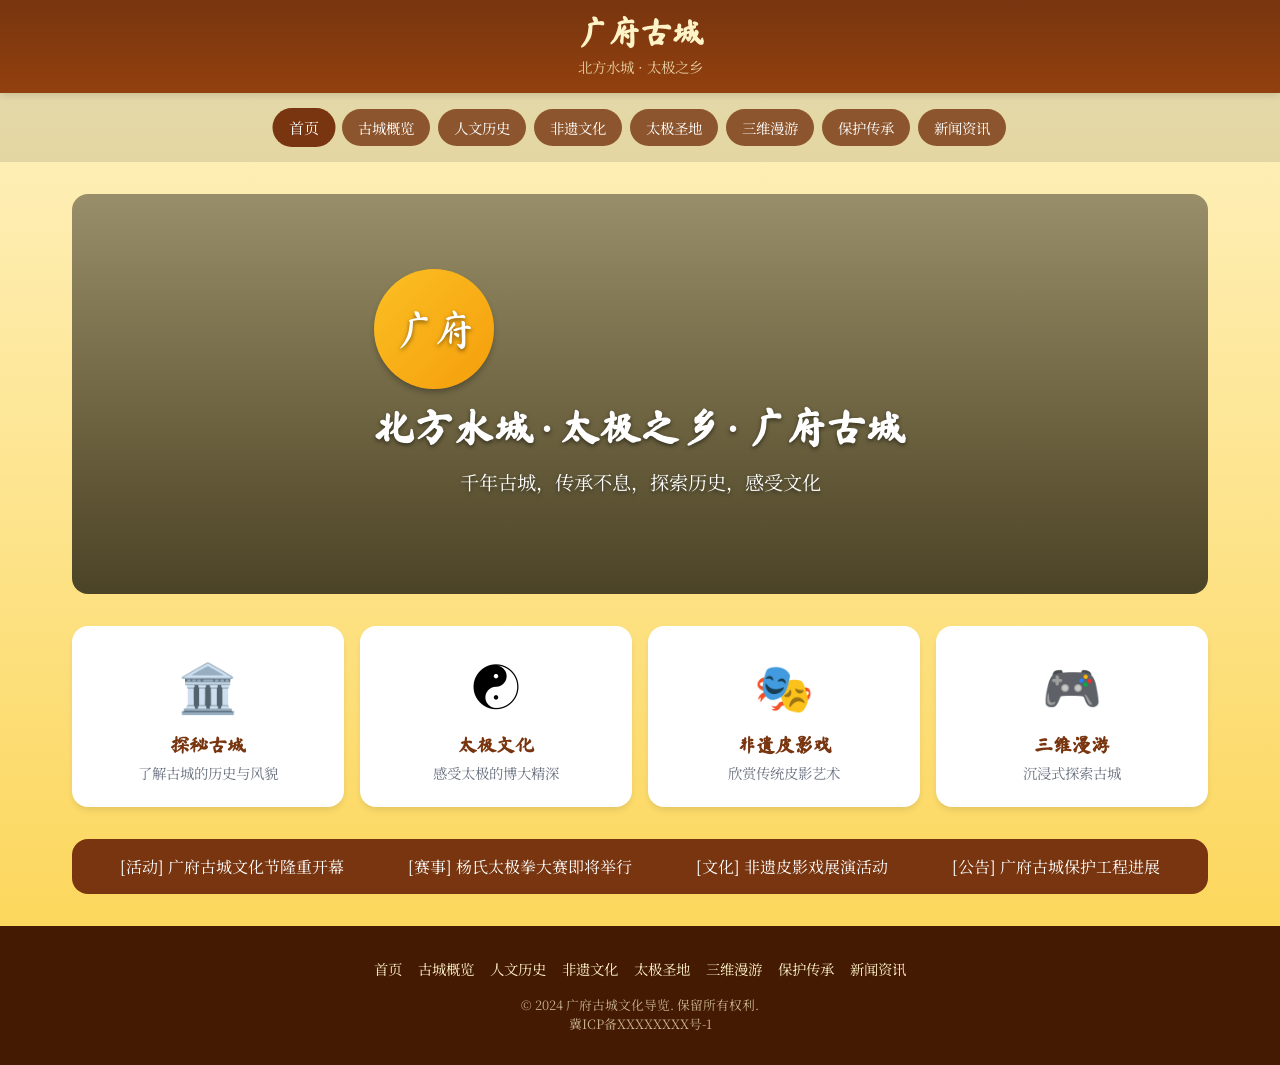
<file: index-standalone.html>
<!DOCTYPE html>
<html lang="zh-CN">
<head>
  <meta charset="UTF-8" />
  <meta name="viewport" content="width=device-width, initial-scale=1.0" />
  <title>广府古城文化导览</title>
  <style>
    @import url('https://fonts.googleapis.com/css2?family=Ma+Shan+Zheng&family=Noto+Serif+SC:wght@400;500;600;700&display=swap');

    :root {
      font-family: 'Noto Serif SC', 'SimSun', serif;
    }

    * {
      margin: 0;
      padding: 0;
      box-sizing: border-box;
    }

    body {
      min-height: 100vh;
      background: linear-gradient(to bottom, #fef3c7, #fcd34d);
    }

    .header {
      background: linear-gradient(to bottom, #78350f, #92400e);
      color: #fef3c7;
      padding: 1rem;
      text-align: center;
      box-shadow: 0 4px 6px -1px rgba(0, 0, 0, 0.1);
      position: sticky;
      top: 0;
      z-index: 100;
    }

    .header h1 {
      font-family: 'Ma Shan Zheng', serif;
      font-size: 2rem;
      margin-bottom: 0.5rem;
    }

    .header p {
      font-size: 0.9rem;
      opacity: 0.8;
    }

    .nav {
      display: flex;
      flex-wrap: wrap;
      justify-content: center;
      gap: 0.5rem;
      padding: 1rem;
      background: rgba(0, 0, 0, 0.1);
    }

    .nav a {
      padding: 0.5rem 1rem;
      background: rgba(120, 53, 15, 0.8);
      color: white;
      text-decoration: none;
      border-radius: 9999px;
      font-size: 0.9rem;
      transition: all 0.2s;
      cursor: pointer;
    }

    .nav a:hover,
    .nav a.active {
      background: rgba(120, 53, 15, 1);
      transform: scale(1.05);
    }

    .page {
      display: none;
      padding: 2rem;
      max-width: 1200px;
      margin: 0 auto;
    }

    .page.active {
      display: block;
    }

    .hero {
      position: relative;
      height: 400px;
      background: url('https://images.unsplash.com/photo-1547981609-4b6bfe67ca0b?w=1200') center/cover;
      display: flex;
      flex-direction: column;
      align-items: center;
      justify-content: center;
      color: white;
      text-shadow: 0 2px 4px rgba(0, 0, 0, 0.5);
      border-radius: 1rem;
      overflow: hidden;
      margin-bottom: 2rem;
    }

    .hero::before {
      content: '';
      position: absolute;
      inset: 0;
      background: linear-gradient(to bottom, rgba(0,0,0,0.4), rgba(0,0,0,0.7));
    }

    .hero-content {
      position: relative;
      z-index: 1;
      text-align: center;
    }

    .hero h2 {
      font-family: 'Ma Shan Zheng', serif;
      font-size: 2.5rem;
      margin-bottom: 1rem;
    }

    .hero p {
      font-size: 1.2rem;
      margin-bottom: 1.5rem;
    }

    .hero .logo {
      width: 120px;
      height: 120px;
      margin-bottom: 1rem;
      border-radius: 50%;
      background: linear-gradient(to bottom right, #fbbf24, #f59e0b);
      display: flex;
      align-items: center;
      justify-content: center;
      font-family: 'Ma Shan Zheng', serif;
      font-size: 2.5rem;
      cursor: pointer;
      box-shadow: 0 4px 6px -1px rgba(0, 0, 0, 0.3);
      transition: transform 0.2s;
    }

    .hero .logo:hover {
      transform: scale(1.1);
    }

    .quick-entry {
      display: grid;
      grid-template-columns: repeat(auto-fit, minmax(200px, 1fr));
      gap: 1rem;
    }

    .card {
      background: white;
      border-radius: 1rem;
      padding: 1.5rem;
      text-align: center;
      box-shadow: 0 4px 6px -1px rgba(0, 0, 0, 0.1);
      transition: all 0.2s;
      cursor: pointer;
    }

    .card:hover {
      transform: translateY(-4px);
      box-shadow: 0 10px 15px -3px rgba(0, 0, 0, 0.1);
    }

    .card .icon {
      font-size: 3rem;
      margin-bottom: 1rem;
    }

    .card h3 {
      font-family: 'Ma Shan Zheng', serif;
      font-size: 1.2rem;
      color: #78350f;
      margin-bottom: 0.5rem;
    }

    .card p {
      font-size: 0.9rem;
      color: #6b7280;
    }

    .news-scroll {
      background: #78350f;
      color: white;
      padding: 1rem;
      overflow: hidden;
      border-radius: 1rem;
      margin-top: 2rem;
    }

    .news-scroll .news-content {
      display: flex;
      animation: scroll 30s linear infinite;
    }

    .news-scroll .news-item {
      white-space: nowrap;
      padding: 0 2rem;
    }

    @keyframes scroll {
      0% { transform: translateX(0); }
      100% { transform: translateX(-50%); }
    }

    .page-title {
      font-family: 'Ma Shan Zheng', serif;
      font-size: 2rem;
      color: #78350f;
      text-align: center;
      margin-bottom: 2rem;
    }

    .section {
      background: white;
      border-radius: 1rem;
      padding: 2rem;
      margin-bottom: 2rem;
      box-shadow: 0 4px 6px -1px rgba(0, 0, 0, 0.1);
    }

    .section-title {
      font-family: 'Ma Shan Zheng', serif;
      font-size: 1.5rem;
      color: #78350f;
      margin-bottom: 1rem;
      display: flex;
      align-items: center;
      gap: 0.5rem;
    }

    .section-content {
      color: #4b5563;
      line-height: 1.8;
    }

    .image-grid {
      display: grid;
      grid-template-columns: repeat(auto-fit, minmax(250px, 1fr));
      gap: 1rem;
      margin-top: 1rem;
    }

    .image-card {
      border-radius: 1rem;
      overflow: hidden;
      box-shadow: 0 4px 6px -1px rgba(0, 0, 0, 0.1);
    }

    .image-card img {
      width: 100%;
      height: 200px;
      object-fit: cover;
    }

    .image-card-caption {
      padding: 0.75rem;
      text-align: center;
      background: #fef3c7;
      color: #78350f;
    }

    .timeline {
      position: relative;
      padding-left: 2rem;
    }

    .timeline::before {
      content: '';
      position: absolute;
      left: 0;
      top: 0;
      bottom: 0;
      width: 4px;
      background: linear-gradient(to bottom, #fbbf24, #f59e0b);
      border-radius: 2px;
    }

    .timeline-item {
      position: relative;
      padding-bottom: 2rem;
    }

    .timeline-item::before {
      content: '';
      position: absolute;
      left: -2rem;
      top: 0;
      width: 16px;
      height: 16px;
      background: #fbbf24;
      border-radius: 50%;
      transform: translateX(-6px);
    }

    .timeline-year {
      font-weight: bold;
      color: #78350f;
      font-size: 1.2rem;
      margin-bottom: 0.5rem;
    }

    .timeline-content {
      color: #4b5563;
      line-height: 1.8;
    }

    .footer {
      background: #451a03;
      color: #fef3c7;
      padding: 2rem;
      text-align: center;
    }

    .footer-links {
      display: flex;
      flex-wrap: wrap;
      justify-content: center;
      gap: 1rem;
      margin-bottom: 1rem;
    }

    .footer-links a {
      color: #fef3c7;
      text-decoration: none;
      font-size: 0.9rem;
      cursor: pointer;
    }

    .footer-links a:hover {
      text-decoration: underline;
    }

    .footer p {
      font-size: 0.8rem;
      opacity: 0.7;
    }

    @media (max-width: 640px) {
      .header h1 {
        font-size: 1.5rem;
      }
      .hero {
        height: 300px;
      }
      .hero h2 {
        font-size: 1.8rem;
      }
      .hero .logo {
        width: 80px;
        height: 80px;
        font-size: 1.8rem;
      }
      .nav a {
        font-size: 0.8rem;
        padding: 0.4rem 0.8rem;
      }
      .page {
        padding: 1rem;
      }
    }
  </style>
</head>
<body>
  <div class="header">
    <h1>广府古城</h1>
    <p>北方水城 · 太极之乡</p>
  </div>

  <div class="nav">
    <a onclick="showPage('home')" class="active" data-page="home">首页</a>
    <a onclick="showPage('overview')" data-page="overview">古城概览</a>
    <a onclick="showPage('history')" data-page="history">人文历史</a>
    <a onclick="showPage('heritage')" data-page="heritage">非遗文化</a>
    <a onclick="showPage('taiji')" data-page="taiji">太极圣地</a>
    <a onclick="showPage('tour')" data-page="tour">三维漫游</a>
    <a onclick="showPage('protection')" data-page="protection">保护传承</a>
    <a onclick="showPage('news')" data-page="news">新闻资讯</a>
  </div>

  <div id="page-home" class="page active">
    <div class="hero">
      <div class="hero-content">
        <div class="logo" onclick="handleAdminClick()">广府</div>
        <h2>北方水城 · 太极之乡 · 广府古城</h2>
        <p>千年古城，传承不息，探索历史，感受文化</p>
      </div>
    </div>

    <div class="quick-entry">
      <div class="card" onclick="showPage('overview')">
        <div class="icon">🏛️</div>
        <h3>探秘古城</h3>
        <p>了解古城的历史与风貌</p>
      </div>
      <div class="card" onclick="showPage('taiji')">
        <div class="icon">☯️</div>
        <h3>太极文化</h3>
        <p>感受太极的博大精深</p>
      </div>
      <div class="card" onclick="showPage('heritage')">
        <div class="icon">🎭</div>
        <h3>非遗皮影戏</h3>
        <p>欣赏传统皮影艺术</p>
      </div>
      <div class="card" onclick="showPage('tour')">
        <div class="icon">🎮</div>
        <h3>三维漫游</h3>
        <p>沉浸式探索古城</p>
      </div>
    </div>

    <div class="news-scroll">
      <div class="news-content">
        <div class="news-item">[活动] 广府古城文化节隆重开幕</div>
        <div class="news-item">[赛事] 杨氏太极拳大赛即将举行</div>
        <div class="news-item">[文化] 非遗皮影戏展演活动</div>
        <div class="news-item">[公告] 广府古城保护工程进展</div>
        <div class="news-item">[活动] 广府古城文化节隆重开幕</div>
        <div class="news-item">[赛事] 杨氏太极拳大赛即将举行</div>
        <div class="news-item">[文化] 非遗皮影戏展演活动</div>
        <div class="news-item">[公告] 广府古城保护工程进展</div>
      </div>
    </div>
  </div>

  <div id="page-overview" class="page">
    <h2 class="page-title">古城概览</h2>

    <div class="section">
      <h3 class="section-title">📍 地理位置与自然风貌</h3>
      <div class="section-content">
        <p>广府古城位于河北省邯郸市永年区东南20公里处，坐落在面积达4.6万亩的永年洼中央，是一座水城。这里有着独特的湿地景观和生态环境，被誉为"北方小江南"。</p>
      </div>
    </div>

    <div class="section">
      <h3 class="section-title">🏰 古城格局</h3>
      <div class="section-content">
        <p>广府古城形成了"双城双瓮、四街八巷、七十二小拐弯"的独特格局。外城周长4.5公里，内城周长2.5公里，城墙高12米，宽8米，是华北地区保存最为完整的古城墙之一。</p>
      </div>
    </div>

    <div class="section">
      <h3 class="section-title">🏗️ 建筑特色</h3>
      <div class="section-content">
        <p>古城建筑以明代风格为主，保存有大量明清时期的民居、庙宇、祠堂等古建筑。城内有四大街、八小巷、七十二小拐弯，街道两旁的店铺鳞次栉比，古色古香。</p>
      </div>
    </div>

    <div class="image-grid">
      <div class="image-card">
        <img src="https://images.unsplash.com/photo-1508804185872-d7badad00f7d?w=600" alt="古城墙" onerror="this.src='data:image/svg+xml,%3Csvg xmlns=\'http://www.w3.org/2000/svg\' width=\'400\' height=\'200\'%3E%3Crect fill=\'%23fef3c7\' width=\'400\' height=\'200\'/%3E%3Ctext x=\'50%25\' y=\'50%25\' fill=\'%2378350f\' text-anchor=\'middle\' dy=\'.3em\'%3E古城墙%3C/text%3E%3C/svg%3E'" />
        <div class="image-card-caption">明代古城墙</div>
      </div>
      <div class="image-card">
        <img src="https://images.unsplash.com/photo-1547981609-4b6bfe67ca0b?w=600" alt="古街道" onerror="this.src='data:image/svg+xml,%3Csvg xmlns=\'http://www.w3.org/2000/svg\' width=\'400\' height=\'200\'%3E%3Crect fill=\'%23fef3c7\' width=\'400\' height=\'200\'/%3E%3Ctext x=\'50%25\' y=\'50%25\' fill=\'%2378350f\' text-anchor=\'middle\' dy=\'.3em\'%3E古城街道%3C/text%3E%3C/svg%3E'" />
        <div class="image-card-caption">古城街道</div>
      </div>
    </div>
  </div>

  <div id="page-history" class="page">
    <h2 class="page-title">人文历史</h2>

    <div class="section">
      <h3 class="section-title">📜 历史沿革</h3>
      <div class="timeline">
        <div class="timeline-item">
          <div class="timeline-year">春秋时期</div>
          <div class="timeline-content">广府地区已有人类活动，属晋国领地。</div>
        </div>
        <div class="timeline-item">
          <div class="timeline-year">战国时期</div>
          <div class="timeline-content">属赵国，为重要军事据点。</div>
        </div>
        <div class="timeline-item">
          <div class="timeline-year">隋末唐初</div>
          <div class="timeline-content">窦建德在此建都，称大夏国。</div>
        </div>
        <div class="timeline-item">
          <div class="timeline-year">明清时期</div>
          <div class="timeline-content">为广平府治所，成为冀南地区政治、经济、文化中心。</div>
        </div>
      </div>
    </div>

    <div class="section">
      <h3 class="section-title">👥 历史人物</h3>
      <div class="section-content">
        <p>广府古城历史上名人辈出，包括唐代诗人司空曙、清代进士武汝清等。近代更是诞生了杨露禅、武禹襄等太极拳宗师，使广府成为太极拳圣地。</p>
      </div>
    </div>
  </div>

  <div id="page-heritage" class="page">
    <h2 class="page-title">非遗文化</h2>

    <div class="section">
      <h3 class="section-title">🎭 皮影戏</h3>
      <div class="section-content">
        <p>广府皮影戏是河北省非物质文化遗产，历史悠久，风格独特。皮影造型精美，唱腔委婉，表演细腻，深受当地群众喜爱。</p>
      </div>
    </div>

    <div class="section">
      <h3 class="section-title">🌾 广府草编</h3>
      <div class="section-content">
        <p>广府草编技艺传承至今已有数百年历史，以当地盛产的蒲草、芦苇为原料，编织成各种生活用品和工艺品。</p>
      </div>
    </div>

    <div class="image-grid">
      <div class="image-card">
        <img src="https://images.unsplash.com/photo-1518998053901-5348d3961a04?w=600" alt="皮影戏" onerror="this.src='data:image/svg+xml,%3Csvg xmlns=\'http://www.w3.org/2000/svg\' width=\'400\' height=\'200\'%3E%3Crect fill=\'%23fef3c7\' width=\'400\' height=\'200\'/%3E%3Ctext x=\'50%25\' y=\'50%25\' fill=\'%2378350f\' text-anchor=\'middle\' dy=\'.3em\'%3E皮影戏%3C/text%3E%3C/svg%3E'" />
        <div class="image-card-caption">皮影戏表演</div>
      </div>
      <div class="image-card">
        <img src="https://images.unsplash.com/photo-1509042239860-f550ce710b93?w=600" alt="草编" onerror="this.src='data:image/svg+xml,%3Csvg xmlns=\'http://www.w3.org/2000/svg\' width=\'400\' height=\'200\'%3E%3Crect fill=\'%23fef3c7\' width=\'400\' height=\'200\'/%3E%3Ctext x=\'50%25\' y=\'50%25\' fill=\'%2378350f\' text-anchor=\'middle\' dy=\'.3em\'%3E草编技艺%3C/text%3E%3C/svg%3E'" />
        <div class="image-card-caption">草编技艺</div>
      </div>
    </div>
  </div>

  <div id="page-taiji" class="page">
    <h2 class="page-title">太极圣地</h2>

    <div class="section">
      <h3 class="section-title">☯️ 太极拳发源地</h3>
      <div class="section-content">
        <p>广府古城是杨式、武式太极拳的发源地。清代杨露禅、武禹襄在此创立了杨式、武式太极拳，后传至全国各地及海外。</p>
      </div>
    </div>

    <div class="section">
      <h3 class="section-title">🥋 太极宗师</h3>
      <div class="section-content">
        <p><strong>杨露禅</strong>（1799-1872）：杨式太极拳创始人，曾三下陈家沟学艺，后入京授拳，被誉为"杨无敌"。</p>
        <p><strong>武禹襄</strong>（1812-1880）：武式太极拳创始人，武术理论家，著有《太极拳解》等拳论。</p>
      </div>
    </div>

    <div class="image-grid">
      <div class="image-card">
        <img src="https://images.unsplash.com/photo-1544367567-0f2fcb009e0b?w=600" alt="太极拳" onerror="this.src='data:image/svg+xml,%3Csvg xmlns=\'http://www.w3.org/2000/svg\' width=\'400\' height=\'200\'%3E%3Crect fill=\'%23fef3c7\' width=\'400\' height=\'200\'/%3E%3Ctext x=\'50%25\' y=\'50%25\' fill=\'%2378350f\' text-anchor=\'middle\' dy=\'.3em\'%3E太极拳%3C/text%3E%3C/svg%3E'" />
        <div class="image-card-caption">太极拳表演</div>
      </div>
      <div class="image-card">
        <img src="https://images.unsplash.com/photo-1506126613408-eca07ce68773?w=600" alt="太极" onerror="this.src='data:image/svg+xml,%3Csvg xmlns=\'http://www.w3.org/2000/svg\' width=\'400\' height=\'200\'%3E%3Crect fill=\'%23fef3c7\' width=\'400\' height=\'200\'/%3E%3Ctext x=\'50%25\' y=\'50%25\' fill=\'%2378350f\' text-anchor=\'middle\' dy=\'.3em\'%3E太极文化%3C/text%3E%3C/svg%3E'" />
        <div class="image-card-caption">太极文化</div>
      </div>
    </div>
  </div>

  <div id="page-tour" class="page">
    <h2 class="page-title">三维漫游·互动体验</h2>

    <div class="section">
      <h3 class="section-title">🎮 虚拟漫游</h3>
      <div class="section-content">
        <p>通过现代科技手段，我们可以身临其境地探索广府古城的每一个角落。漫步在古城街道，登上古城墙，感受历史的厚重。</p>
      </div>
    </div>

    <div class="section">
      <h3 class="section-title">📍 景点导览</h3>
      <div class="section-content">
        <ul style="list-style: none; padding: 0;">
          <li style="padding: 0.5rem 0; border-bottom: 1px solid #fef3c7;">🏛️ 古城墙 - 登高望远，俯瞰水城风光</li>
          <li style="padding: 0.5rem 0; border-bottom: 1px solid #fef3c7;">🌉 弘济桥 - 千年古桥，见证历史变迁</li>
          <li style="padding: 0.5rem 0; border-bottom: 1px solid #fef3c7;">🏠 杨露禅故居 - 太极拳发源地</li>
          <li style="padding: 0.5rem 0; border-bottom: 1px solid #fef3c7;">🎭 武禹襄故居 - 武式太极拳创立地</li>
          <li style="padding: 0.5rem 0;">🌿 湿地公园 - 自然生态景观</li>
        </ul>
      </div>
    </div>
  </div>

  <div id="page-protection" class="page">
    <h2 class="page-title">保护传承</h2>

    <div class="section">
      <h3 class="section-title">🛡️ 保护措施</h3>
      <div class="section-content">
        <p>近年来，政府加大了对广府古城的保护力度，实施了城墙修缮、环境整治、非遗传承等一系列工程，使这座千年古城焕发新的生机。</p>
      </div>
    </div>

    <div class="section">
      <h3 class="section-title">🤝 志愿参与</h3>
      <div class="section-content">
        <p>欢迎各界人士参与到广府古城的保护和传承中来，让这份珍贵的文化遗产代代相传。</p>
      </div>
    </div>
  </div>

  <div id="page-news" class="page">
    <h2 class="page-title">新闻资讯</h2>

    <div class="section">
      <h3 class="section-title">🎉 最新活动</h3>
      <div class="section-content">
        <div style="padding: 1rem; background: #fef3c7; border-radius: 0.5rem; margin-bottom: 1rem;">
          <div style="font-weight: bold; color: #78350f; margin-bottom: 0.5rem;">广府古城文化旅游节</div>
          <div style="font-size: 0.9rem; color: #6b7280;">每年4月-5月举办，包括太极拳展演、非遗展示、民俗活动等。</div>
        </div>
        <div style="padding: 1rem; background: #fef3c7; border-radius: 0.5rem; margin-bottom: 1rem;">
          <div style="font-weight: bold; color: #78350f; margin-bottom: 0.5rem;">杨氏太极拳大赛</div>
          <div style="font-size: 0.9rem; color: #6b7280;">每两年举办一届，吸引国内外太极拳爱好者参赛。</div>
        </div>
      </div>
    </div>

    <div class="section">
      <h3 class="section-title">📢 公告信息</h3>
      <div class="section-content">
        <p>开放时间：全天开放</p>
        <p>门票信息：免费开放</p>
        <p>最佳旅游时间：春季、秋季</p>
      </div>
    </div>
  </div>

  <div class="footer">
    <div class="footer-links">
      <a onclick="showPage('home')">首页</a>
      <a onclick="showPage('overview')">古城概览</a>
      <a onclick="showPage('history')">人文历史</a>
      <a onclick="showPage('heritage')">非遗文化</a>
      <a onclick="showPage('taiji')">太极圣地</a>
      <a onclick="showPage('tour')">三维漫游</a>
      <a onclick="showPage('protection')">保护传承</a>
      <a onclick="showPage('news')">新闻资讯</a>
    </div>
    <p>© 2024 广府古城文化导览. 保留所有权利.</p>
    <p>冀ICP备XXXXXXXX号-1</p>
  </div>

  <script>
    let adminClicks = 0;

    function showPage(pageId) {
      // 隐藏所有页面
      document.querySelectorAll('.page').forEach(page => {
        page.classList.remove('active');
      });
      
      // 显示指定页面
      const targetPage = document.getElementById('page-' + pageId);
      if (targetPage) {
        targetPage.classList.add('active');
      }

      // 更新导航状态
      document.querySelectorAll('.nav a').forEach(link => {
        link.classList.remove('active');
      });
      
      // 找到并激活对应的导航链接
      const activeLink = document.querySelector('.nav a[data-page="' + pageId + '"]');
      if (activeLink) {
        activeLink.classList.add('active');
      } else if (event && event.target) {
        event.target.classList.add('active');
      }

      // 滚动到页面顶部
      window.scrollTo({ top: 0, behavior: 'smooth' });
    }

    function handleAdminClick() {
      adminClicks++;
      if (adminClicks >= 5) {
        alert('管理员入口已解锁！\n\n用户名：admin\n密码：admin123');
        adminClicks = 0;
      }
    }
  </script>
</body>
</html>
</file>
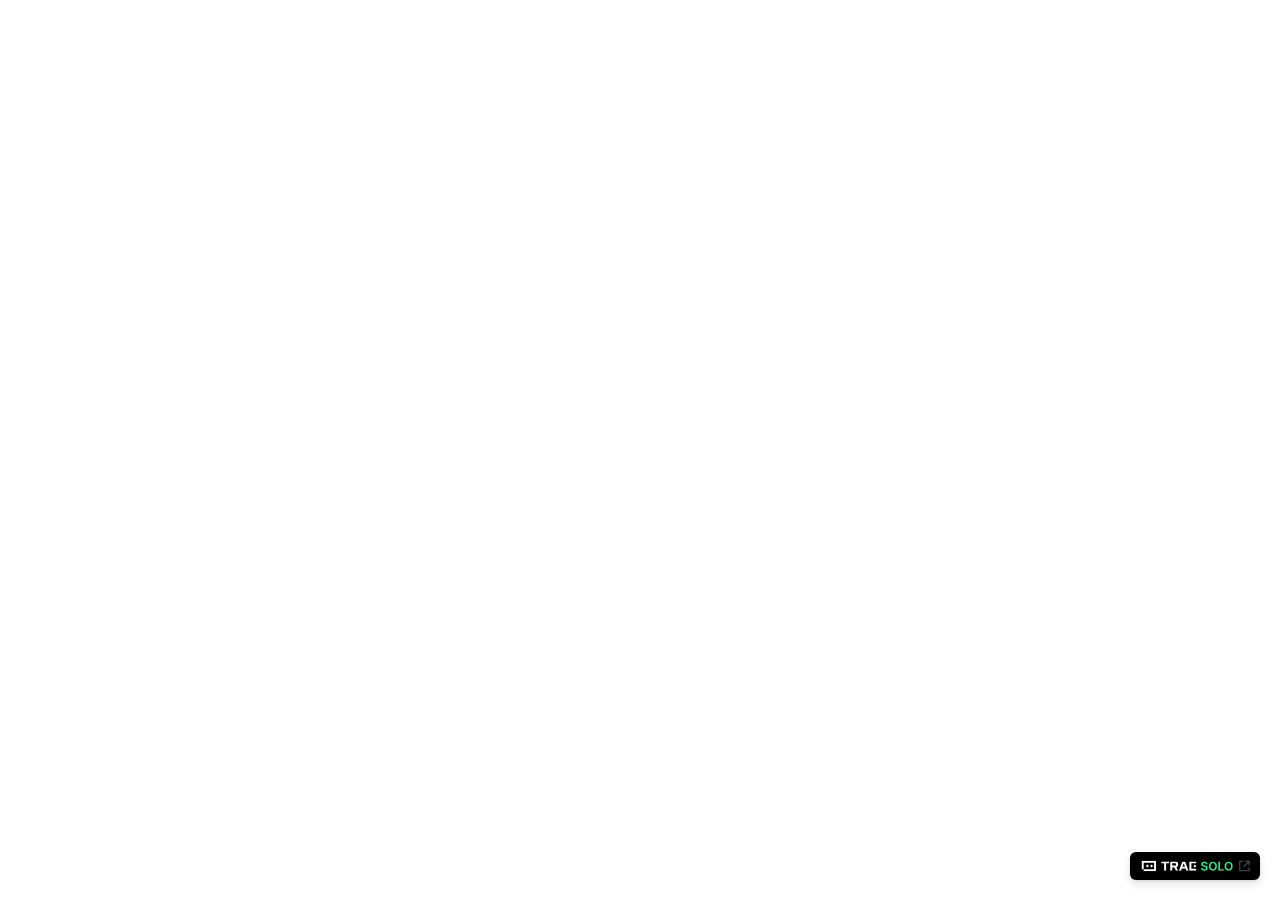
<file: index2.html>
<!doctype html>
<html lang="en">
  <head>
    <meta charset="UTF-8" />
    <link rel="icon" type="image/svg+xml" href="/favicon.svg" />
    <meta name="viewport" content="width=device-width, initial-scale=1.0" />
    <title>My Trae Project</title>
    <script type="module" crossorigin src="/assets/index-C2J9uEH6.js"></script>
    <link rel="stylesheet" crossorigin href="/assets/index-B5ifPP-l.css">
  </head>
  <body>
    <div id="root"></div>
  
          <script>
            (function() {
              'use strict';
              
              if (window.TraeBadgePlugin) return;
              
              const css = `
.trae-badge {
  display: inline-flex;
  align-items: center;
  justify-content: center;
  font-family: -apple-system, BlinkMacSystemFont, 'Segoe UI', Roboto, Oxygen, Ubuntu, Cantarell, sans-serif;
  font-weight: 500;
  transition: all 0.2s ease;
  cursor: pointer;
  box-sizing: border-box;
  border-radius: 6px;
  position: fixed;
  padding: 8px 8px 8px 10px;
  height: 28px;
  width: 130px;
  z-index: 9999;
}

.trae-badge:hover.trae-badge--light {
  background-color: #EDEFF2;
}

.trae-badge:hover.trae-badge--dark {
  background-color: #2A2D31;
}

.trae-badge-content {
  display: flex;
  align-items: center;
  justify-content: center;
  gap: 4px;
}

.trae-badge-logo {
  flex-shrink: 0;
}

.trae-badge-share {
  flex-shrink: 0;
  color: rgba(78, 82, 87, 1);
}

.trae-badge:hover.trae-badge--light .trae-badge-share {
  color: rgba(38, 41, 44, 1);
}

.trae-badge:hover.trae-badge--dark .trae-badge-share {
  color: #D1D3DB;
}

.trae-badge-cancel {
  position: absolute;
  top: -8px;
  right: -8px;
  width: 16px;
  height: 16px;
  cursor: pointer;
  opacity: 0;
  visibility: hidden;
  z-index: 10001;
  display: flex;
  align-items: center;
  justify-content: center;
  color: #000000;
}

.trae-badge:hover .trae-badge-cancel {
  opacity: 1 !important;
  visibility: visible !important;
}

/* 在移动端设备上始终显示取消按钮 */
@media (hover: none) and (pointer: coarse) {
  .trae-badge-cancel {
    opacity: 1 !important;
    visibility: visible !important;
  }
}

.trae-badge--light {
  background-color: rgba(255, 255, 255, 1);
  color: #ffffff;
  box-shadow: 0px 0px 0.5px 0px rgba(0, 0, 0, 0.12), 0px 1px 3px 0px rgba(0, 0, 0, 0.08), 0px 4px 8px 0px rgba(0, 0, 0, 0.12);
}

.trae-badge--dark {
  background-color: #000000;
  color: #ffffff;
  box-shadow: 0px 0px 0.5px 0px rgba(0, 0, 0, 0.12), 0px 1px 3px 0px rgba(0, 0, 0, 0.08), 0px 4px 8px 0px rgba(0, 0, 0, 0.12);
}

.trae-badge--bottom-right { bottom: 20px; right: 20px; }
.trae-badge--bottom-left { bottom: 20px; left: 20px; }
.trae-badge--top-right { top: 20px; right: 20px; }
.trae-badge--top-left { top: 20px; left: 20px; }
`;
              const logos = {"light":"<svg width=\"92\" height=\"12\" viewBox=\"0 0 92 12\" fill=\"none\" xmlns=\"http://www.w3.org/2000/svg\">\n<g clip-path=\"url(#clip0_5805_55291)\">\n<g clip-path=\"url(#clip1_5805_55291)\">\n<path d=\"M15.1579 11.2121H2.6478V9.12821H0.562988V0.787872H15.1579V11.2121ZM2.6478 9.12821H13.073V2.87269H2.6478V9.12821ZM7.86092 5.96865L6.38672 7.44275L4.91261 5.96865L6.38672 4.49445L7.86092 5.96865ZM12.0306 5.96775L10.5564 7.44185L9.08233 5.96775L10.5564 4.49355L12.0306 5.96775Z\" fill=\"white\"/>\n</g>\n<g clip-path=\"url(#clip2_5805_55291)\">\n<path d=\"M28.0793 3.37087H25.142V10.6863H23.143V3.37087H20.2048V1.5047H28.0793V3.37087ZM55.4369 3.36808H50.3789V8.81641H55.4369V10.6835H48.3789V1.50092H55.4369V3.36808ZM34.1761 1.50092C36.4528 1.50092 37.1355 2.26109 37.1355 4.43355C37.1355 6.00363 36.6872 6.72417 35.4243 7.14483L37.1466 10.6817H34.9474L33.3569 7.38095H31.2204L31.2222 10.6817V10.6826H29.2583V1.50092H34.1761ZM47.4897 10.6826H45.3993L44.5662 8.50363H40.8449L40.0819 10.6826H37.9048L41.4232 1.5047H44.081L47.4897 10.6826ZM55.436 6.119L53.8697 7.59311L52.3955 6.119L53.8697 4.6448L55.436 6.119ZM41.4547 6.86439H44.0173L42.8578 3.54429H42.5985L41.4547 6.86439ZM31.2222 5.60883H33.8948V5.60793C34.5636 5.60793 35.07 5.38284 35.0701 4.79156V4.14581C35.0701 3.55449 34.5636 3.32934 33.8948 3.32934H31.2222V5.60883Z\" fill=\"white\"/>\n</g>\n</g>\n<path d=\"M65.0407 4.17188C65.0009 3.79972 64.8333 3.50994 64.5379 3.30256C64.2453 3.09517 63.8646 2.99148 63.3958 2.99148C63.0663 2.99148 62.7836 3.04119 62.5478 3.14062C62.312 3.24006 62.1316 3.375 62.0066 3.54545C61.8816 3.71591 61.8177 3.91051 61.8149 4.12926C61.8149 4.31108 61.856 4.46875 61.9384 4.60227C62.0237 4.7358 62.1387 4.84943 62.2836 4.94318C62.4285 5.03409 62.589 5.1108 62.7651 5.1733C62.9413 5.2358 63.1188 5.28835 63.2978 5.33097L64.116 5.53551C64.4455 5.61222 64.7623 5.71591 65.0663 5.84659C65.3731 5.97727 65.6472 6.14205 65.8887 6.34091C66.133 6.53977 66.3262 6.77983 66.4683 7.06108C66.6103 7.34233 66.6813 7.67187 66.6813 8.04972C66.6813 8.56108 66.5506 9.01136 66.2893 9.40057C66.0279 9.78693 65.6501 10.0895 65.1558 10.3082C64.6643 10.5241 64.0691 10.6321 63.3703 10.6321C62.6913 10.6321 62.1018 10.527 61.6018 10.3168C61.1046 10.1065 60.7154 9.79972 60.4342 9.39631C60.1558 8.9929 60.0052 8.50142 59.9825 7.92188H61.5379C61.5606 8.22585 61.6543 8.47869 61.8191 8.6804C61.9839 8.8821 62.1984 9.03267 62.4626 9.1321C62.7296 9.23153 63.0279 9.28125 63.3575 9.28125C63.7012 9.28125 64.0024 9.23011 64.2609 9.12784C64.5222 9.02273 64.7268 8.87784 64.8745 8.69318C65.0222 8.50568 65.0975 8.28693 65.1004 8.03693C65.0975 7.80966 65.0308 7.62216 64.9001 7.47443C64.7694 7.32386 64.5862 7.19886 64.3504 7.09943C64.1174 6.99716 63.8447 6.90625 63.5322 6.8267L62.5393 6.57102C61.8205 6.38636 61.2524 6.10653 60.8347 5.73153C60.42 5.35369 60.2126 4.85227 60.2126 4.22727C60.2126 3.71307 60.3518 3.26278 60.6302 2.87642C60.9114 2.49006 61.2935 2.19034 61.7765 1.97727C62.2595 1.76136 62.8063 1.65341 63.4171 1.65341C64.0364 1.65341 64.5791 1.76136 65.045 1.97727C65.5137 2.19034 65.8816 2.48722 66.1487 2.8679C66.4157 3.24574 66.5535 3.6804 66.562 4.17188H65.0407ZM75.8891 6.13636C75.8891 7.0767 75.7129 7.8821 75.3607 8.55256C75.0112 9.22017 74.534 9.73153 73.9288 10.0866C73.3266 10.4418 72.6433 10.6193 71.8791 10.6193C71.1149 10.6193 70.4303 10.4418 69.8252 10.0866C69.2229 9.72869 68.7456 9.21591 68.3933 8.5483C68.0439 7.87784 67.8692 7.07386 67.8692 6.13636C67.8692 5.19602 68.0439 4.39205 68.3933 3.72443C68.7456 3.05398 69.2229 2.54119 69.8252 2.18608C70.4303 1.83097 71.1149 1.65341 71.8791 1.65341C72.6433 1.65341 73.3266 1.83097 73.9288 2.18608C74.534 2.54119 75.0112 3.05398 75.3607 3.72443C75.7129 4.39205 75.8891 5.19602 75.8891 6.13636ZM74.2996 6.13636C74.2996 5.47443 74.1959 4.91619 73.9885 4.46165C73.784 4.00426 73.4999 3.65909 73.1362 3.42614C72.7726 3.19034 72.3536 3.07244 71.8791 3.07244C71.4047 3.07244 70.9857 3.19034 70.622 3.42614C70.2584 3.65909 69.9729 4.00426 69.7655 4.46165C69.5609 4.91619 69.4587 5.47443 69.4587 6.13636C69.4587 6.7983 69.5609 7.35795 69.7655 7.81534C69.9729 8.26989 70.2584 8.61506 70.622 8.85085C70.9857 9.08381 71.4047 9.20028 71.8791 9.20028C72.3536 9.20028 72.7726 9.08381 73.1362 8.85085C73.4999 8.61506 73.784 8.26989 73.9885 7.81534C74.1959 7.35795 74.2996 6.7983 74.2996 6.13636ZM77.3837 10.5V1.77273H78.9647V9.17472H82.8085V10.5H77.3837ZM91.6391 6.13636C91.6391 7.0767 91.4629 7.8821 91.1107 8.55256C90.7612 9.22017 90.284 9.73153 89.6788 10.0866C89.0766 10.4418 88.3933 10.6193 87.6291 10.6193C86.8649 10.6193 86.1803 10.4418 85.5752 10.0866C84.9729 9.72869 84.4956 9.21591 84.1433 8.5483C83.7939 7.87784 83.6192 7.07386 83.6192 6.13636C83.6192 5.19602 83.7939 4.39205 84.1433 3.72443C84.4956 3.05398 84.9729 2.54119 85.5752 2.18608C86.1803 1.83097 86.8649 1.65341 87.6291 1.65341C88.3933 1.65341 89.0766 1.83097 89.6788 2.18608C90.284 2.54119 90.7612 3.05398 91.1107 3.72443C91.4629 4.39205 91.6391 5.19602 91.6391 6.13636ZM90.0496 6.13636C90.0496 5.47443 89.9459 4.91619 89.7385 4.46165C89.534 4.00426 89.2499 3.65909 88.8862 3.42614C88.5226 3.19034 88.1036 3.07244 87.6291 3.07244C87.1547 3.07244 86.7357 3.19034 86.372 3.42614C86.0084 3.65909 85.7229 4.00426 85.5155 4.46165C85.3109 4.91619 85.2087 5.47443 85.2087 6.13636C85.2087 6.7983 85.3109 7.35795 85.5155 7.81534C85.7229 8.26989 86.0084 8.61506 86.372 8.85085C86.7357 9.08381 87.1547 9.20028 87.6291 9.20028C88.1036 9.20028 88.5226 9.08381 88.8862 8.85085C89.2499 8.61506 89.534 8.26989 89.7385 7.81534C89.9459 7.35795 90.0496 6.7983 90.0496 6.13636Z\" fill=\"#32F08C\"/>\n<defs>\n<clipPath id=\"clip0_5805_55291\">\n<rect width=\"54.874\" height=\"10.4242\" fill=\"white\" transform=\"translate(0.562988 0.787872)\"/>\n</clipPath>\n<clipPath id=\"clip1_5805_55291\">\n<rect width=\"14.5949\" height=\"10.4242\" fill=\"white\" transform=\"translate(0.562988 0.787872)\"/>\n</clipPath>\n<clipPath id=\"clip2_5805_55291\">\n<rect width=\"35.2321\" height=\"9.18536\" fill=\"white\" transform=\"translate(20.2048 1.50092)\"/>\n</clipPath>\n</defs>\n</svg>","dark":"<svg width=\"92\" height=\"12\" viewBox=\"0 0 92 12\" fill=\"none\" xmlns=\"http://www.w3.org/2000/svg\">\n<g clip-path=\"url(#clip0_5805_55291)\">\n<g clip-path=\"url(#clip1_5805_55291)\">\n<path d=\"M15.1579 11.2121H2.6478V9.12821H0.562988V0.787872H15.1579V11.2121ZM2.6478 9.12821H13.073V2.87269H2.6478V9.12821ZM7.86092 5.96865L6.38672 7.44275L4.91261 5.96865L6.38672 4.49445L7.86092 5.96865ZM12.0306 5.96775L10.5564 7.44185L9.08233 5.96775L10.5564 4.49355L12.0306 5.96775Z\" fill=\"black\"/>\n</g>\n<g clip-path=\"url(#clip2_5805_55291)\">\n<path d=\"M28.0793 3.37088H25.142V10.6863H23.143V3.37088H20.2048V1.50471H28.0793V3.37088ZM55.4369 3.36808H50.3789V8.81642H55.4369V10.6835H48.3789V1.50092H55.4369V3.36808ZM34.1761 1.50092C36.4528 1.50092 37.1355 2.2611 37.1355 4.43355C37.1355 6.00364 36.6872 6.72418 35.4243 7.14484L37.1466 10.6817H34.9474L33.3569 7.38096H31.2204L31.2222 10.6817V10.6826H29.2583V1.50092H34.1761ZM47.4897 10.6826H45.3993L44.5662 8.50363H40.8449L40.0819 10.6826H37.9048L41.4232 1.50471H44.081L47.4897 10.6826ZM55.436 6.11901L53.8697 7.59312L52.3955 6.11901L53.8697 4.64481L55.436 6.11901ZM41.4547 6.8644H44.0173L42.8578 3.5443H42.5985L41.4547 6.8644ZM31.2222 5.60884H33.8948V5.60794C34.5636 5.60793 35.07 5.38285 35.0701 4.79156V4.14581C35.0701 3.5545 34.5636 3.32935 33.8948 3.32935H31.2222V5.60884Z\" fill=\"black\"/>\n</g>\n</g>\n<path d=\"M65.0407 4.17188C65.0009 3.79972 64.8333 3.50994 64.5379 3.30256C64.2453 3.09517 63.8646 2.99148 63.3958 2.99148C63.0663 2.99148 62.7836 3.04119 62.5478 3.14062C62.312 3.24006 62.1316 3.375 62.0066 3.54545C61.8816 3.71591 61.8177 3.91051 61.8149 4.12926C61.8149 4.31108 61.856 4.46875 61.9384 4.60227C62.0237 4.7358 62.1387 4.84943 62.2836 4.94318C62.4285 5.03409 62.589 5.1108 62.7651 5.1733C62.9413 5.2358 63.1188 5.28835 63.2978 5.33097L64.116 5.53551C64.4455 5.61222 64.7623 5.71591 65.0663 5.84659C65.3731 5.97727 65.6472 6.14205 65.8887 6.34091C66.133 6.53977 66.3262 6.77983 66.4683 7.06108C66.6103 7.34233 66.6813 7.67187 66.6813 8.04972C66.6813 8.56108 66.5506 9.01136 66.2893 9.40057C66.0279 9.78693 65.6501 10.0895 65.1558 10.3082C64.6643 10.5241 64.0691 10.6321 63.3703 10.6321C62.6913 10.6321 62.1018 10.527 61.6018 10.3168C61.1046 10.1065 60.7154 9.79972 60.4342 9.39631C60.1558 8.9929 60.0052 8.50142 59.9825 7.92188H61.5379C61.5606 8.22585 61.6543 8.47869 61.8191 8.6804C61.9839 8.8821 62.1984 9.03267 62.4626 9.1321C62.7296 9.23153 63.0279 9.28125 63.3575 9.28125C63.7012 9.28125 64.0024 9.23011 64.2609 9.12784C64.5222 9.02273 64.7268 8.87784 64.8745 8.69318C65.0222 8.50568 65.0975 8.28693 65.1004 8.03693C65.0975 7.80966 65.0308 7.62216 64.9001 7.47443C64.7694 7.32386 64.5862 7.19886 64.3504 7.09943C64.1174 6.99716 63.8447 6.90625 63.5322 6.8267L62.5393 6.57102C61.8205 6.38636 61.2524 6.10653 60.8347 5.73153C60.42 5.35369 60.2126 4.85227 60.2126 4.22727C60.2126 3.71307 60.3518 3.26278 60.6302 2.87642C60.9114 2.49006 61.2935 2.19034 61.7765 1.97727C62.2595 1.76136 62.8063 1.65341 63.4171 1.65341C64.0364 1.65341 64.5791 1.76136 65.045 1.97727C65.5137 2.19034 65.8816 2.48722 66.1487 2.8679C66.4157 3.24574 66.5535 3.6804 66.562 4.17188H65.0407ZM75.8891 6.13636C75.8891 7.0767 75.7129 7.8821 75.3607 8.55256C75.0112 9.22017 74.534 9.73153 73.9288 10.0866C73.3266 10.4418 72.6433 10.6193 71.8791 10.6193C71.1149 10.6193 70.4303 10.4418 69.8252 10.0866C69.2229 9.72869 68.7456 9.21591 68.3933 8.5483C68.0439 7.87784 67.8692 7.07386 67.8692 6.13636C67.8692 5.19602 68.0439 4.39205 68.3933 3.72443C68.7456 3.05398 69.2229 2.54119 69.8252 2.18608C70.4303 1.83097 71.1149 1.65341 71.8791 1.65341C72.6433 1.65341 73.3266 1.83097 73.9288 2.18608C74.534 2.54119 75.0112 3.05398 75.3607 3.72443C75.7129 4.39205 75.8891 5.19602 75.8891 6.13636ZM74.2996 6.13636C74.2996 5.47443 74.1959 4.91619 73.9885 4.46165C73.784 4.00426 73.4999 3.65909 73.1362 3.42614C72.7726 3.19034 72.3536 3.07244 71.8791 3.07244C71.4047 3.07244 70.9857 3.19034 70.622 3.42614C70.2584 3.65909 69.9729 4.00426 69.7655 4.46165C69.5609 4.91619 69.4587 5.47443 69.4587 6.13636C69.4587 6.7983 69.5609 7.35795 69.7655 7.81534C69.9729 8.26989 70.2584 8.61506 70.622 8.85085C70.9857 9.08381 71.4047 9.20028 71.8791 9.20028C72.3536 9.20028 72.7726 9.08381 73.1362 8.85085C73.4999 8.61506 73.784 8.26989 73.9885 7.81534C74.1959 7.35795 74.2996 6.7983 74.2996 6.13636ZM77.3837 10.5V1.77273H78.9647V9.17472H82.8085V10.5H77.3837ZM91.6391 6.13636C91.6391 7.0767 91.4629 7.8821 91.1107 8.55256C90.7612 9.22017 90.284 9.73153 89.6788 10.0866C89.0766 10.4418 88.3933 10.6193 87.6291 10.6193C86.8649 10.6193 86.1803 10.4418 85.5752 10.0866C84.9729 9.72869 84.4956 9.21591 84.1433 8.5483C83.7939 7.87784 83.6192 7.07386 83.6192 6.13636C83.6192 5.19602 83.7939 4.39205 84.1433 3.72443C84.4956 3.05398 84.9729 2.54119 85.5752 2.18608C86.1803 1.83097 86.8649 1.65341 87.6291 1.65341C88.3933 1.65341 89.0766 1.83097 89.6788 2.18608C90.284 2.54119 90.7612 3.05398 91.1107 3.72443C91.4629 4.39205 91.6391 5.19602 91.6391 6.13636ZM90.0496 6.13636C90.0496 5.47443 89.9459 4.91619 89.7385 4.46165C89.534 4.00426 89.2499 3.65909 88.8862 3.42614C88.5226 3.19034 88.1036 3.07244 87.6291 3.07244C87.1547 3.07244 86.7357 3.19034 86.372 3.42614C86.0084 3.65909 85.7229 4.00426 85.5155 4.46165C85.3109 4.91619 85.2087 5.47443 85.2087 6.13636C85.2087 6.7983 85.3109 7.35795 85.5155 7.81534C85.7229 8.26989 86.0084 8.61506 86.372 8.85085C86.7357 9.08381 87.1547 9.20028 87.6291 9.20028C88.1036 9.20028 88.5226 9.08381 88.8862 8.85085C89.2499 8.61506 89.534 8.26989 89.7385 7.81534C89.9459 7.35795 90.0496 6.7983 90.0496 6.13636Z\" fill=\"#0AB861\"/>\n<defs>\n<clipPath id=\"clip0_5805_55291\">\n<rect width=\"54.874\" height=\"10.4242\" fill=\"white\" transform=\"translate(0.562988 0.787872)\"/>\n</clipPath>\n<clipPath id=\"clip1_5805_55291\">\n<rect width=\"14.5949\" height=\"10.4242\" fill=\"white\" transform=\"translate(0.562988 0.787872)\"/>\n</clipPath>\n<clipPath id=\"clip2_5805_55291\">\n<rect width=\"35.2321\" height=\"9.18536\" fill=\"white\" transform=\"translate(20.2048 1.50092)\"/>\n</clipPath>\n</defs>\n</svg>"};
              const cancelDark = `<svg width="16" height="15" viewBox="0 0 16 15" fill="none" xmlns="http://www.w3.org/2000/svg">
<g clip-path="url(#clip0_5993_243)">
<path d="M0.437012 7.5C0.437012 3.35786 3.79488 0 7.93701 0C12.0791 0 15.437 3.35786 15.437 7.5C15.437 11.6421 12.0791 15 7.93701 15C3.79488 15 0.437012 11.6421 0.437012 7.5Z" fill="#EDEFF2"/>
<path fill-rule="evenodd" clip-rule="evenodd" d="M7.93698 1.34036C11.3391 1.34036 14.0966 4.09792 14.0966 7.5C14.0966 10.9021 11.3391 13.6596 7.93698 13.6596C4.53491 13.6596 1.77734 10.9021 1.77734 7.5C1.77734 4.09792 4.53491 1.34036 7.93698 1.34036Z" fill="#111214"/>
<path d="M7.93717 6.70886L9.40826 5.23776L9.80383 4.84128L10.5959 5.63334L10.1994 6.02891L8.72831 7.5L10.1994 8.9711L10.5959 9.36667L9.80383 10.1587L9.40826 9.76224L7.93717 8.29115L6.46607 9.76224L6.0705 10.1587L5.27844 9.36667L5.67493 8.9711L7.14602 7.5L5.67493 6.02891L5.27844 5.63334L6.0705 4.84128L6.46607 5.23776L7.93717 6.70886Z" fill="white"/>
</g>
<defs>
<clipPath id="clip0_5993_243">
<path d="M0.437012 7.5C0.437012 3.35786 3.79488 0 7.93701 0C12.0791 0 15.437 3.35786 15.437 7.5C15.437 11.6421 12.0791 15 7.93701 15C3.79488 15 0.437012 11.6421 0.437012 7.5Z" fill="white"/>
</clipPath>
</defs>
</svg>`;
              const cancelLight = `<svg width="16" height="15" viewBox="0 0 16 15" fill="none" xmlns="http://www.w3.org/2000/svg">
<g clip-path="url(#clip0_5993_279)">
<path d="M0.437012 7.5C0.437012 3.35786 3.79488 0 7.93701 0C12.0791 0 15.437 3.35786 15.437 7.5C15.437 11.6421 12.0791 15 7.93701 15C3.79488 15 0.437012 11.6421 0.437012 7.5Z" fill="#2A2D31"/>
<path fill-rule="evenodd" clip-rule="evenodd" d="M7.93698 1.34036C11.3391 1.34036 14.0966 4.09792 14.0966 7.5C14.0966 10.9021 11.3391 13.6596 7.93698 13.6596C4.53491 13.6596 1.77734 10.9021 1.77734 7.5C1.77734 4.09792 4.53491 1.34036 7.93698 1.34036Z" fill="white"/>
<path d="M7.93717 6.70886L9.40826 5.23776L9.80383 4.84128L10.5959 5.63334L10.1994 6.02891L8.72831 7.5L10.1994 8.9711L10.5959 9.36667L9.80383 10.1587L9.40826 9.76224L7.93717 8.29115L6.46607 9.76224L6.0705 10.1587L5.27844 9.36667L5.67493 8.9711L7.14602 7.5L5.67493 6.02891L5.27844 5.63334L6.0705 4.84128L6.46607 5.23776L7.93717 6.70886Z" fill="black"/>
</g>
<defs>
<clipPath id="clip0_5993_279">
<path d="M0.437012 7.5C0.437012 3.35786 3.79488 0 7.93701 0C12.0791 0 15.437 3.35786 15.437 7.5C15.437 11.6421 12.0791 15 7.93701 15C3.79488 15 0.437012 11.6421 0.437012 7.5Z" fill="white"/>
</clipPath>
</defs>
</svg>`;
              const shareIcon = `<svg width="15" height="14" viewBox="0 0 15 14" fill="none" xmlns="http://www.w3.org/2000/svg">
  <path d="M5.68693 2.33333H2.77026V11.6667H12.1036V8.75M8.6036 2.33333H12.1036V5.83333M6.8536 7.58333L11.5203 2.91666" 
        stroke="currentColor" stroke-width="1.05" stroke-linecap="square"/>
</svg>`;
              
              
          // 主题选择函数 (复用自 theme.ts)
          function getLuminance(r, g, b) {
            return 0.299 * r + 0.587 * g + 0.114 * b;
          }
          
          function parseColor(color) {
            const rgbaMatch = color.match(/rgba?\((\d+),\s*(\d+),\s*(\d+)(?:,\s*[\d.]+)?\)/);
            if (rgbaMatch) {
              return [parseInt(rgbaMatch[1]), parseInt(rgbaMatch[2]), parseInt(rgbaMatch[3])];
            }
            
            const hexMatch = color.match(/^#([0-9a-f]{6})$/i);
            if (hexMatch) {
              const hex = hexMatch[1];
              return [
                parseInt(hex.substr(0, 2), 16),
                parseInt(hex.substr(2, 2), 16),
                parseInt(hex.substr(4, 2), 16)
              ];
            }
            
            const hexShortMatch = color.match(/^#([0-9a-f]{3})$/i);
            if (hexShortMatch) {
              const hex = hexShortMatch[1];
              return [
                parseInt(hex[0] + hex[0], 16),
                parseInt(hex[1] + hex[1], 16),
                parseInt(hex[2] + hex[2], 16)
              ];
            }
            
            return null;
          }
          
          function detectBackgroundColor(element) {
            let targetElement;
            
            if (typeof element === 'string') {
              const found = document.querySelector(element);
              console.debug('Target element found:', found);
              if (!found) return 'rgb(255, 255, 255)';
              targetElement = found;
            } else if (element) {
              targetElement = element;
            } else {
              targetElement = document.body;
            }
            
            let currentElement = targetElement;
            
            while (currentElement && currentElement !== document.documentElement) {
              const computedStyle = window.getComputedStyle(currentElement);
              const backgroundColor = computedStyle.backgroundColor;
              
              console.debug('Checking element:', currentElement.tagName, currentElement.id, currentElement.className);
              console.debug('Background color:', backgroundColor);
              
              if (backgroundColor && backgroundColor !== 'rgba(0, 0, 0, 0)' && backgroundColor !== 'transparent') {
                console.debug('Found background color:', backgroundColor, 'on element:', currentElement);
                return backgroundColor;
              }
              
              currentElement = currentElement.parentElement;
            }
            
            const bodyStyle = window.getComputedStyle(document.body);
            const bodyBackground = bodyStyle.backgroundColor;
            console.debug('Body background:', bodyBackground);
            if (bodyBackground && bodyBackground !== 'rgba(0, 0, 0, 0)' && bodyBackground !== 'transparent') {
              return bodyBackground;
            }
            
            const htmlStyle = window.getComputedStyle(document.documentElement);
            const htmlBackground = htmlStyle.backgroundColor;
            console.debug('HTML background:', htmlBackground);
            if (htmlBackground && htmlBackground !== 'rgba(0, 0, 0, 0)' && htmlBackground !== 'transparent') {
              return htmlBackground;
            }
            
            console.debug('No background found, returning default white');
            return 'rgb(255, 255, 255)';
          }
          
          function autoSelectTheme(container) {
            const backgroundColor = detectBackgroundColor(container);
            const rgb = parseColor(backgroundColor);
            
            console.debug('TRAE Badge Plugin - Background detection:', {
              container,
              backgroundColor,
              rgb
            });
            
            if (!rgb) {
              console.debug('TRAE Badge Plugin - No RGB found, using dark theme');
              return 'dark';
            }
            
            const [r, g, b] = rgb;
            const luminance = getLuminance(r, g, b);
            const selectedTheme = luminance > 128 ? 'dark' : 'light';
            
            console.debug('TRAE Badge Plugin - Theme selection:', {
              luminance,
              selectedTheme,
              reason: luminance > 128 ? 'Light background -> Dark badge' : 'Dark background -> Light badge'
            });
            
            return selectedTheme;
          }
        
              
              // 注入样式
              const style = document.createElement('style');
              style.id = 'trae-badge-plugin-styles';
              style.textContent = css;
              document.head.appendChild(style);
              
              // 创建 Badge 函数
              function createBadge() {
                // 移除已存在的 badge
                const existingBadge = document.getElementById('trae-badge-plugin');
                if (existingBadge) {
                  existingBadge.remove();
                }
                
                // 确定主题
                let variant = 'dark';
                if (true) {
                  variant = autoSelectTheme('#root');
                }
                
                const isDarkBackground = variant === 'dark';
                const logoType = isDarkBackground ? 'light' : 'dark';
                const cancelIcon = isDarkBackground ? cancelLight : cancelDark;
                
                const badge = document.createElement('div');
                badge.id = 'trae-badge-plugin';
                badge.className = `trae-badge trae-badge--${variant} trae-badge--bottom-right`;
                badge.innerHTML = `
                  <div class="trae-badge-content">
                    <div class="trae-badge-logo">${logos[logoType]}</div>
                    <div class="trae-badge-share">${shareIcon}</div>
                  </div>
                  <div class="trae-badge-cancel">${cancelIcon}</div>
                `;
                
                // 添加点击事件
                
                badge.style.cursor = 'pointer';
                badge.addEventListener('click', (e) => {
                  if (e.target.closest('.trae-badge-cancel')) return;
                  window.open('https://www.trae.ai/solo?showJoin=1', '_blank');
                });
                
                
                // 添加取消按钮事件
                const cancelButton = badge.querySelector('.trae-badge-cancel');
                if (cancelButton) {
                  cancelButton.addEventListener('click', (e) => {
                    e.stopPropagation();
                    badge.remove();
                  });
                }
                
                document.body.appendChild(badge);
                return badge;
              }
              
              // 初始创建 badge
              // 等待 React 组件渲染完成后再创建 badge
              function initBadge() {
                // 使用 requestAnimationFrame 等待渲染完成
                requestAnimationFrame(() => {
                  // 再次检查目标元素是否存在
                  const targetElement = document.querySelector('#root');
                  if (targetElement) {
                    const badge = createBadge();
                  } else {
                    // 如果还没有找到，等待一段时间再试
                    setTimeout(() => {
                      const badge = createBadge();
                    }, 500);
                  }
                });
              }
              
              if (document.readyState === 'loading') {
                document.addEventListener('DOMContentLoaded', initBadge);
              } else {
                // DOM 已经加载完成，但 React 可能还没渲染
                initBadge();
              }
              
              window.TraeBadgePlugin = { 
                destroy: () => {
                  const badge = document.getElementById('trae-badge-plugin');
                  if (badge) badge.remove();
                  style.remove();
                  delete window.TraeBadgePlugin;
                },
                recreate: createBadge
              };
            })();
          </script>
        
</body>
</html>
</file>
<file: assets/index-B5ifPP-l.css>
@import"https://fonts.googleapis.com/css2?family=Ma+Shan+Zheng&family=Noto+Serif+SC:wght@400;500;600;700&display=swap";*,:before,:after{--tw-border-spacing-x: 0;--tw-border-spacing-y: 0;--tw-translate-x: 0;--tw-translate-y: 0;--tw-rotate: 0;--tw-skew-x: 0;--tw-skew-y: 0;--tw-scale-x: 1;--tw-scale-y: 1;--tw-pan-x: ;--tw-pan-y: ;--tw-pinch-zoom: ;--tw-scroll-snap-strictness: proximity;--tw-gradient-from-position: ;--tw-gradient-via-position: ;--tw-gradient-to-position: ;--tw-ordinal: ;--tw-slashed-zero: ;--tw-numeric-figure: ;--tw-numeric-spacing: ;--tw-numeric-fraction: ;--tw-ring-inset: ;--tw-ring-offset-width: 0px;--tw-ring-offset-color: #fff;--tw-ring-color: rgb(59 130 246 / .5);--tw-ring-offset-shadow: 0 0 #0000;--tw-ring-shadow: 0 0 #0000;--tw-shadow: 0 0 #0000;--tw-shadow-colored: 0 0 #0000;--tw-blur: ;--tw-brightness: ;--tw-contrast: ;--tw-grayscale: ;--tw-hue-rotate: ;--tw-invert: ;--tw-saturate: ;--tw-sepia: ;--tw-drop-shadow: ;--tw-backdrop-blur: ;--tw-backdrop-brightness: ;--tw-backdrop-contrast: ;--tw-backdrop-grayscale: ;--tw-backdrop-hue-rotate: ;--tw-backdrop-invert: ;--tw-backdrop-opacity: ;--tw-backdrop-saturate: ;--tw-backdrop-sepia: ;--tw-contain-size: ;--tw-contain-layout: ;--tw-contain-paint: ;--tw-contain-style: }::backdrop{--tw-border-spacing-x: 0;--tw-border-spacing-y: 0;--tw-translate-x: 0;--tw-translate-y: 0;--tw-rotate: 0;--tw-skew-x: 0;--tw-skew-y: 0;--tw-scale-x: 1;--tw-scale-y: 1;--tw-pan-x: ;--tw-pan-y: ;--tw-pinch-zoom: ;--tw-scroll-snap-strictness: proximity;--tw-gradient-from-position: ;--tw-gradient-via-position: ;--tw-gradient-to-position: ;--tw-ordinal: ;--tw-slashed-zero: ;--tw-numeric-figure: ;--tw-numeric-spacing: ;--tw-numeric-fraction: ;--tw-ring-inset: ;--tw-ring-offset-width: 0px;--tw-ring-offset-color: #fff;--tw-ring-color: rgb(59 130 246 / .5);--tw-ring-offset-shadow: 0 0 #0000;--tw-ring-shadow: 0 0 #0000;--tw-shadow: 0 0 #0000;--tw-shadow-colored: 0 0 #0000;--tw-blur: ;--tw-brightness: ;--tw-contrast: ;--tw-grayscale: ;--tw-hue-rotate: ;--tw-invert: ;--tw-saturate: ;--tw-sepia: ;--tw-drop-shadow: ;--tw-backdrop-blur: ;--tw-backdrop-brightness: ;--tw-backdrop-contrast: ;--tw-backdrop-grayscale: ;--tw-backdrop-hue-rotate: ;--tw-backdrop-invert: ;--tw-backdrop-opacity: ;--tw-backdrop-saturate: ;--tw-backdrop-sepia: ;--tw-contain-size: ;--tw-contain-layout: ;--tw-contain-paint: ;--tw-contain-style: }*,:before,:after{box-sizing:border-box;border-width:0;border-style:solid;border-color:#e5e7eb}:before,:after{--tw-content: ""}html,:host{line-height:1.5;-webkit-text-size-adjust:100%;-moz-tab-size:4;-o-tab-size:4;tab-size:4;font-family:ui-sans-serif,system-ui,sans-serif,"Apple Color Emoji","Segoe UI Emoji",Segoe UI Symbol,"Noto Color Emoji";font-feature-settings:normal;font-variation-settings:normal;-webkit-tap-highlight-color:transparent}body{margin:0;line-height:inherit}hr{height:0;color:inherit;border-top-width:1px}abbr:where([title]){-webkit-text-decoration:underline dotted;text-decoration:underline dotted}h1,h2,h3,h4,h5,h6{font-size:inherit;font-weight:inherit}a{color:inherit;text-decoration:inherit}b,strong{font-weight:bolder}code,kbd,samp,pre{font-family:ui-monospace,SFMono-Regular,Menlo,Monaco,Consolas,Liberation Mono,Courier New,monospace;font-feature-settings:normal;font-variation-settings:normal;font-size:1em}small{font-size:80%}sub,sup{font-size:75%;line-height:0;position:relative;vertical-align:baseline}sub{bottom:-.25em}sup{top:-.5em}table{text-indent:0;border-color:inherit;border-collapse:collapse}button,input,optgroup,select,textarea{font-family:inherit;font-feature-settings:inherit;font-variation-settings:inherit;font-size:100%;font-weight:inherit;line-height:inherit;letter-spacing:inherit;color:inherit;margin:0;padding:0}button,select{text-transform:none}button,input:where([type=button]),input:where([type=reset]),input:where([type=submit]){-webkit-appearance:button;background-color:transparent;background-image:none}:-moz-focusring{outline:auto}:-moz-ui-invalid{box-shadow:none}progress{vertical-align:baseline}::-webkit-inner-spin-button,::-webkit-outer-spin-button{height:auto}[type=search]{-webkit-appearance:textfield;outline-offset:-2px}::-webkit-search-decoration{-webkit-appearance:none}::-webkit-file-upload-button{-webkit-appearance:button;font:inherit}summary{display:list-item}blockquote,dl,dd,h1,h2,h3,h4,h5,h6,hr,figure,p,pre{margin:0}fieldset{margin:0;padding:0}legend{padding:0}ol,ul,menu{list-style:none;margin:0;padding:0}dialog{padding:0}textarea{resize:vertical}input::-moz-placeholder,textarea::-moz-placeholder{opacity:1;color:#9ca3af}input::placeholder,textarea::placeholder{opacity:1;color:#9ca3af}button,[role=button]{cursor:pointer}:disabled{cursor:default}img,svg,video,canvas,audio,iframe,embed,object{display:block;vertical-align:middle}img,video{max-width:100%;height:auto}[hidden]:where(:not([hidden=until-found])){display:none}.container{width:100%;margin-right:auto;margin-left:auto}@media(min-width:640px){.container{max-width:640px}}@media(min-width:768px){.container{max-width:768px}}@media(min-width:1024px){.container{max-width:1024px}}@media(min-width:1280px){.container{max-width:1280px}}@media(min-width:1536px){.container{max-width:1536px}}.visible{visibility:visible}.fixed{position:fixed}.absolute{position:absolute}.relative{position:relative}.sticky{position:sticky}.inset-0{top:0;right:0;bottom:0;left:0}.-bottom-8{bottom:-2rem}.-right-8{right:-2rem}.-top-4{top:-1rem}.bottom-4{bottom:1rem}.bottom-8{bottom:2rem}.left-1\/2{left:50%}.left-4{left:1rem}.top-0{top:0}.top-1\/2{top:50%}.top-full{top:100%}.z-10{z-index:10}.z-50{z-index:50}.mx-auto{margin-left:auto;margin-right:auto}.mb-1{margin-bottom:.25rem}.mb-10{margin-bottom:2.5rem}.mb-12{margin-bottom:3rem}.mb-2{margin-bottom:.5rem}.mb-3{margin-bottom:.75rem}.mb-4{margin-bottom:1rem}.mb-6{margin-bottom:1.5rem}.mb-8{margin-bottom:2rem}.ml-2{margin-left:.5rem}.ml-6{margin-left:1.5rem}.mr-2{margin-right:.5rem}.mt-1{margin-top:.25rem}.mt-12{margin-top:3rem}.mt-2{margin-top:.5rem}.mt-4{margin-top:1rem}.mt-6{margin-top:1.5rem}.mt-8{margin-top:2rem}.line-clamp-2{overflow:hidden;display:-webkit-box;-webkit-box-orient:vertical;-webkit-line-clamp:2}.block{display:block}.inline-block{display:inline-block}.flex{display:flex}.inline-flex{display:inline-flex}.grid{display:grid}.contents{display:contents}.hidden{display:none}.aspect-video{aspect-ratio:16 / 9}.h-0\.5{height:.125rem}.h-10{height:2.5rem}.h-12{height:3rem}.h-14{height:3.5rem}.h-16{height:4rem}.h-2{height:.5rem}.h-20{height:5rem}.h-24{height:6rem}.h-3{height:.75rem}.h-4{height:1rem}.h-48{height:12rem}.h-64{height:16rem}.h-8{height:2rem}.h-80{height:20rem}.h-9{height:2.25rem}.h-full{height:100%}.h-screen{height:100vh}.max-h-0{max-height:0px}.max-h-96{max-height:24rem}.min-h-\[60vh\]{min-height:60vh}.min-h-\[70vh\]{min-height:70vh}.min-h-screen{min-height:100vh}.w-0\.5{width:.125rem}.w-1{width:.25rem}.w-1\.5{width:.375rem}.w-10{width:2.5rem}.w-14{width:3.5rem}.w-16{width:4rem}.w-2{width:.5rem}.w-2\/12{width:16.666667%}.w-20{width:5rem}.w-24{width:6rem}.w-5\/12{width:41.666667%}.w-6{width:1.5rem}.w-8{width:2rem}.w-9{width:2.25rem}.w-full{width:100%}.min-w-\[280px\]{min-width:280px}.max-w-2xl{max-width:42rem}.max-w-3xl{max-width:48rem}.max-w-4xl{max-width:56rem}.max-w-6xl{max-width:72rem}.max-w-7xl{max-width:80rem}.max-w-lg{max-width:32rem}.max-w-md{max-width:28rem}.max-w-xl{max-width:36rem}.flex-1{flex:1 1 0%}.flex-shrink{flex-shrink:1}.flex-grow{flex-grow:1}.-translate-x-1\/2{--tw-translate-x: -50%;transform:translate(var(--tw-translate-x),var(--tw-translate-y)) rotate(var(--tw-rotate)) skew(var(--tw-skew-x)) skewY(var(--tw-skew-y)) scaleX(var(--tw-scale-x)) scaleY(var(--tw-scale-y))}.-translate-y-1{--tw-translate-y: -.25rem;transform:translate(var(--tw-translate-x),var(--tw-translate-y)) rotate(var(--tw-rotate)) skew(var(--tw-skew-x)) skewY(var(--tw-skew-y)) scaleX(var(--tw-scale-x)) scaleY(var(--tw-scale-y))}.-translate-y-1\/2{--tw-translate-y: -50%;transform:translate(var(--tw-translate-x),var(--tw-translate-y)) rotate(var(--tw-rotate)) skew(var(--tw-skew-x)) skewY(var(--tw-skew-y)) scaleX(var(--tw-scale-x)) scaleY(var(--tw-scale-y))}.transform{transform:translate(var(--tw-translate-x),var(--tw-translate-y)) rotate(var(--tw-rotate)) skew(var(--tw-skew-x)) skewY(var(--tw-skew-y)) scaleX(var(--tw-scale-x)) scaleY(var(--tw-scale-y))}@keyframes bounce{0%,to{transform:translateY(-25%);animation-timing-function:cubic-bezier(.8,0,1,1)}50%{transform:none;animation-timing-function:cubic-bezier(0,0,.2,1)}}.animate-bounce{animation:bounce 1s infinite}@keyframes spin{to{transform:rotate(360deg)}}.animate-spin{animation:spin 1s linear infinite}.cursor-pointer{cursor:pointer}.grid-cols-1{grid-template-columns:repeat(1,minmax(0,1fr))}.grid-cols-2{grid-template-columns:repeat(2,minmax(0,1fr))}.grid-cols-3{grid-template-columns:repeat(3,minmax(0,1fr))}.flex-row{flex-direction:row}.flex-row-reverse{flex-direction:row-reverse}.flex-col{flex-direction:column}.flex-wrap{flex-wrap:wrap}.items-start{align-items:flex-start}.items-center{align-items:center}.justify-end{justify-content:flex-end}.justify-center{justify-content:center}.justify-between{justify-content:space-between}.gap-16{gap:4rem}.gap-2{gap:.5rem}.gap-3{gap:.75rem}.gap-4{gap:1rem}.gap-6{gap:1.5rem}.gap-8{gap:2rem}.space-y-1>:not([hidden])~:not([hidden]){--tw-space-y-reverse: 0;margin-top:calc(.25rem * calc(1 - var(--tw-space-y-reverse)));margin-bottom:calc(.25rem * var(--tw-space-y-reverse))}.space-y-2>:not([hidden])~:not([hidden]){--tw-space-y-reverse: 0;margin-top:calc(.5rem * calc(1 - var(--tw-space-y-reverse)));margin-bottom:calc(.5rem * var(--tw-space-y-reverse))}.space-y-3>:not([hidden])~:not([hidden]){--tw-space-y-reverse: 0;margin-top:calc(.75rem * calc(1 - var(--tw-space-y-reverse)));margin-bottom:calc(.75rem * var(--tw-space-y-reverse))}.space-y-4>:not([hidden])~:not([hidden]){--tw-space-y-reverse: 0;margin-top:calc(1rem * calc(1 - var(--tw-space-y-reverse)));margin-bottom:calc(1rem * var(--tw-space-y-reverse))}.space-y-6>:not([hidden])~:not([hidden]){--tw-space-y-reverse: 0;margin-top:calc(1.5rem * calc(1 - var(--tw-space-y-reverse)));margin-bottom:calc(1.5rem * var(--tw-space-y-reverse))}.overflow-hidden{overflow:hidden}.whitespace-nowrap{white-space:nowrap}.rounded{border-radius:.25rem}.rounded-2xl{border-radius:1rem}.rounded-full{border-radius:9999px}.rounded-lg{border-radius:.5rem}.rounded-xl{border-radius:.75rem}.border{border-width:1px}.border-2{border-width:2px}.border-4{border-width:4px}.border-b{border-bottom-width:1px}.border-b-2{border-bottom-width:2px}.border-t{border-top-width:1px}.border-amber-900{--tw-border-opacity: 1;border-color:rgb(120 53 15 / var(--tw-border-opacity, 1))}.border-green-600{--tw-border-opacity: 1;border-color:rgb(22 163 74 / var(--tw-border-opacity, 1))}.border-guangfu-100{--tw-border-opacity: 1;border-color:rgb(249 237 219 / var(--tw-border-opacity, 1))}.border-guangfu-200{--tw-border-opacity: 1;border-color:rgb(243 219 184 / var(--tw-border-opacity, 1))}.border-guangfu-400{--tw-border-opacity: 1;border-color:rgb(222 160 96 / var(--tw-border-opacity, 1))}.border-ink-200{--tw-border-opacity: 1;border-color:rgb(209 209 209 / var(--tw-border-opacity, 1))}.border-red-200{--tw-border-opacity: 1;border-color:rgb(254 202 202 / var(--tw-border-opacity, 1))}.border-white{--tw-border-opacity: 1;border-color:rgb(255 255 255 / var(--tw-border-opacity, 1))}.border-white\/30{border-color:#ffffff4d}.border-white\/50{border-color:#ffffff80}.border-t-guangfu-700{--tw-border-opacity: 1;border-top-color:rgb(164 86 42 / var(--tw-border-opacity, 1))}.bg-amber-100{--tw-bg-opacity: 1;background-color:rgb(254 243 199 / var(--tw-bg-opacity, 1))}.bg-amber-300{--tw-bg-opacity: 1;background-color:rgb(252 211 77 / var(--tw-bg-opacity, 1))}.bg-amber-50{--tw-bg-opacity: 1;background-color:rgb(255 251 235 / var(--tw-bg-opacity, 1))}.bg-amber-600{--tw-bg-opacity: 1;background-color:rgb(217 119 6 / var(--tw-bg-opacity, 1))}.bg-amber-700{--tw-bg-opacity: 1;background-color:rgb(180 83 9 / var(--tw-bg-opacity, 1))}.bg-amber-800{--tw-bg-opacity: 1;background-color:rgb(146 64 14 / var(--tw-bg-opacity, 1))}.bg-amber-900{--tw-bg-opacity: 1;background-color:rgb(120 53 15 / var(--tw-bg-opacity, 1))}.bg-amber-950{--tw-bg-opacity: 1;background-color:rgb(69 26 3 / var(--tw-bg-opacity, 1))}.bg-black\/50{background-color:#00000080}.bg-blue-50{--tw-bg-opacity: 1;background-color:rgb(239 246 255 / var(--tw-bg-opacity, 1))}.bg-blue-500{--tw-bg-opacity: 1;background-color:rgb(59 130 246 / var(--tw-bg-opacity, 1))}.bg-blue-600{--tw-bg-opacity: 1;background-color:rgb(37 99 235 / var(--tw-bg-opacity, 1))}.bg-gray-100{--tw-bg-opacity: 1;background-color:rgb(243 244 246 / var(--tw-bg-opacity, 1))}.bg-gray-200{--tw-bg-opacity: 1;background-color:rgb(229 231 235 / var(--tw-bg-opacity, 1))}.bg-gray-700{--tw-bg-opacity: 1;background-color:rgb(55 65 81 / var(--tw-bg-opacity, 1))}.bg-gray-800{--tw-bg-opacity: 1;background-color:rgb(31 41 55 / var(--tw-bg-opacity, 1))}.bg-guangfu-100{--tw-bg-opacity: 1;background-color:rgb(249 237 219 / var(--tw-bg-opacity, 1))}.bg-guangfu-200\/50{background-color:#f3dbb880}.bg-guangfu-300{--tw-bg-opacity: 1;background-color:rgb(233 194 143 / var(--tw-bg-opacity, 1))}.bg-guangfu-400{--tw-bg-opacity: 1;background-color:rgb(222 160 96 / var(--tw-bg-opacity, 1))}.bg-guangfu-50{--tw-bg-opacity: 1;background-color:rgb(253 248 243 / var(--tw-bg-opacity, 1))}.bg-guangfu-600{--tw-bg-opacity: 1;background-color:rgb(198 111 50 / var(--tw-bg-opacity, 1))}.bg-guangfu-600\/80{background-color:#c66f32cc}.bg-guangfu-800{--tw-bg-opacity: 1;background-color:rgb(131 69 41 / var(--tw-bg-opacity, 1))}.bg-guangfu-900{--tw-bg-opacity: 1;background-color:rgb(106 58 36 / var(--tw-bg-opacity, 1))}.bg-indigo-100{--tw-bg-opacity: 1;background-color:rgb(224 231 255 / var(--tw-bg-opacity, 1))}.bg-indigo-600{--tw-bg-opacity: 1;background-color:rgb(79 70 229 / var(--tw-bg-opacity, 1))}.bg-ink-100{--tw-bg-opacity: 1;background-color:rgb(231 231 231 / var(--tw-bg-opacity, 1))}.bg-ink-50{--tw-bg-opacity: 1;background-color:rgb(246 246 246 / var(--tw-bg-opacity, 1))}.bg-purple-500{--tw-bg-opacity: 1;background-color:rgb(168 85 247 / var(--tw-bg-opacity, 1))}.bg-red-50{--tw-bg-opacity: 1;background-color:rgb(254 242 242 / var(--tw-bg-opacity, 1))}.bg-red-500{--tw-bg-opacity: 1;background-color:rgb(239 68 68 / var(--tw-bg-opacity, 1))}.bg-white{--tw-bg-opacity: 1;background-color:rgb(255 255 255 / var(--tw-bg-opacity, 1))}.bg-white\/20{background-color:#fff3}.bg-white\/70{background-color:#ffffffb3}.bg-gradient-to-b{background-image:linear-gradient(to bottom,var(--tw-gradient-stops))}.bg-gradient-to-br{background-image:linear-gradient(to bottom right,var(--tw-gradient-stops))}.bg-gradient-to-r{background-image:linear-gradient(to right,var(--tw-gradient-stops))}.bg-gradient-to-t{background-image:linear-gradient(to top,var(--tw-gradient-stops))}.from-amber-100{--tw-gradient-from: #fef3c7 var(--tw-gradient-from-position);--tw-gradient-to: rgb(254 243 199 / 0) var(--tw-gradient-to-position);--tw-gradient-stops: var(--tw-gradient-from), var(--tw-gradient-to)}.from-amber-400{--tw-gradient-from: #fbbf24 var(--tw-gradient-from-position);--tw-gradient-to: rgb(251 191 36 / 0) var(--tw-gradient-to-position);--tw-gradient-stops: var(--tw-gradient-from), var(--tw-gradient-to)}.from-amber-50{--tw-gradient-from: #fffbeb var(--tw-gradient-from-position);--tw-gradient-to: rgb(255 251 235 / 0) var(--tw-gradient-to-position);--tw-gradient-stops: var(--tw-gradient-from), var(--tw-gradient-to)}.from-amber-500{--tw-gradient-from: #f59e0b var(--tw-gradient-from-position);--tw-gradient-to: rgb(245 158 11 / 0) var(--tw-gradient-to-position);--tw-gradient-stops: var(--tw-gradient-from), var(--tw-gradient-to)}.from-amber-600{--tw-gradient-from: #d97706 var(--tw-gradient-from-position);--tw-gradient-to: rgb(217 119 6 / 0) var(--tw-gradient-to-position);--tw-gradient-stops: var(--tw-gradient-from), var(--tw-gradient-to)}.from-amber-800{--tw-gradient-from: #92400e var(--tw-gradient-from-position);--tw-gradient-to: rgb(146 64 14 / 0) var(--tw-gradient-to-position);--tw-gradient-stops: var(--tw-gradient-from), var(--tw-gradient-to)}.from-amber-950{--tw-gradient-from: #451a03 var(--tw-gradient-from-position);--tw-gradient-to: rgb(69 26 3 / 0) var(--tw-gradient-to-position);--tw-gradient-stops: var(--tw-gradient-from), var(--tw-gradient-to)}.from-black\/40{--tw-gradient-from: rgb(0 0 0 / .4) var(--tw-gradient-from-position);--tw-gradient-to: rgb(0 0 0 / 0) var(--tw-gradient-to-position);--tw-gradient-stops: var(--tw-gradient-from), var(--tw-gradient-to)}.from-black\/50{--tw-gradient-from: rgb(0 0 0 / .5) var(--tw-gradient-from-position);--tw-gradient-to: rgb(0 0 0 / 0) var(--tw-gradient-to-position);--tw-gradient-stops: var(--tw-gradient-from), var(--tw-gradient-to)}.from-black\/60{--tw-gradient-from: rgb(0 0 0 / .6) var(--tw-gradient-from-position);--tw-gradient-to: rgb(0 0 0 / 0) var(--tw-gradient-to-position);--tw-gradient-stops: var(--tw-gradient-from), var(--tw-gradient-to)}.from-blue-400{--tw-gradient-from: #60a5fa var(--tw-gradient-from-position);--tw-gradient-to: rgb(96 165 250 / 0) var(--tw-gradient-to-position);--tw-gradient-stops: var(--tw-gradient-from), var(--tw-gradient-to)}.from-blue-50{--tw-gradient-from: #eff6ff var(--tw-gradient-from-position);--tw-gradient-to: rgb(239 246 255 / 0) var(--tw-gradient-to-position);--tw-gradient-stops: var(--tw-gradient-from), var(--tw-gradient-to)}.from-blue-600{--tw-gradient-from: #2563eb var(--tw-gradient-from-position);--tw-gradient-to: rgb(37 99 235 / 0) var(--tw-gradient-to-position);--tw-gradient-stops: var(--tw-gradient-from), var(--tw-gradient-to)}.from-blue-800{--tw-gradient-from: #1e40af var(--tw-gradient-from-position);--tw-gradient-to: rgb(30 64 175 / 0) var(--tw-gradient-to-position);--tw-gradient-stops: var(--tw-gradient-from), var(--tw-gradient-to)}.from-blue-900{--tw-gradient-from: #1e3a8a var(--tw-gradient-from-position);--tw-gradient-to: rgb(30 58 138 / 0) var(--tw-gradient-to-position);--tw-gradient-stops: var(--tw-gradient-from), var(--tw-gradient-to)}.from-emerald-900{--tw-gradient-from: #064e3b var(--tw-gradient-from-position);--tw-gradient-to: rgb(6 78 59 / 0) var(--tw-gradient-to-position);--tw-gradient-stops: var(--tw-gradient-from), var(--tw-gradient-to)}.from-gray-900{--tw-gradient-from: #111827 var(--tw-gradient-from-position);--tw-gradient-to: rgb(17 24 39 / 0) var(--tw-gradient-to-position);--tw-gradient-stops: var(--tw-gradient-from), var(--tw-gradient-to)}.from-green-50{--tw-gradient-from: #f0fdf4 var(--tw-gradient-from-position);--tw-gradient-to: rgb(240 253 244 / 0) var(--tw-gradient-to-position);--tw-gradient-stops: var(--tw-gradient-from), var(--tw-gradient-to)}.from-green-500{--tw-gradient-from: #22c55e var(--tw-gradient-from-position);--tw-gradient-to: rgb(34 197 94 / 0) var(--tw-gradient-to-position);--tw-gradient-stops: var(--tw-gradient-from), var(--tw-gradient-to)}.from-green-600{--tw-gradient-from: #16a34a var(--tw-gradient-from-position);--tw-gradient-to: rgb(22 163 74 / 0) var(--tw-gradient-to-position);--tw-gradient-stops: var(--tw-gradient-from), var(--tw-gradient-to)}.from-green-900{--tw-gradient-from: #14532d var(--tw-gradient-from-position);--tw-gradient-to: rgb(20 83 45 / 0) var(--tw-gradient-to-position);--tw-gradient-stops: var(--tw-gradient-from), var(--tw-gradient-to)}.from-guangfu-50{--tw-gradient-from: #fdf8f3 var(--tw-gradient-from-position);--tw-gradient-to: rgb(253 248 243 / 0) var(--tw-gradient-to-position);--tw-gradient-stops: var(--tw-gradient-from), var(--tw-gradient-to)}.from-guangfu-500{--tw-gradient-from: #d4863f var(--tw-gradient-from-position);--tw-gradient-to: rgb(212 134 63 / 0) var(--tw-gradient-to-position);--tw-gradient-stops: var(--tw-gradient-from), var(--tw-gradient-to)}.from-guangfu-600{--tw-gradient-from: #c66f32 var(--tw-gradient-from-position);--tw-gradient-to: rgb(198 111 50 / 0) var(--tw-gradient-to-position);--tw-gradient-stops: var(--tw-gradient-from), var(--tw-gradient-to)}.from-guangfu-900{--tw-gradient-from: #6a3a24 var(--tw-gradient-from-position);--tw-gradient-to: rgb(106 58 36 / 0) var(--tw-gradient-to-position);--tw-gradient-stops: var(--tw-gradient-from), var(--tw-gradient-to)}.from-indigo-900{--tw-gradient-from: #312e81 var(--tw-gradient-from-position);--tw-gradient-to: rgb(49 46 129 / 0) var(--tw-gradient-to-position);--tw-gradient-stops: var(--tw-gradient-from), var(--tw-gradient-to)}.from-purple-50{--tw-gradient-from: #faf5ff var(--tw-gradient-from-position);--tw-gradient-to: rgb(250 245 255 / 0) var(--tw-gradient-to-position);--tw-gradient-stops: var(--tw-gradient-from), var(--tw-gradient-to)}.from-purple-500{--tw-gradient-from: #a855f7 var(--tw-gradient-from-position);--tw-gradient-to: rgb(168 85 247 / 0) var(--tw-gradient-to-position);--tw-gradient-stops: var(--tw-gradient-from), var(--tw-gradient-to)}.from-red-50{--tw-gradient-from: #fef2f2 var(--tw-gradient-from-position);--tw-gradient-to: rgb(254 242 242 / 0) var(--tw-gradient-to-position);--tw-gradient-stops: var(--tw-gradient-from), var(--tw-gradient-to)}.from-red-600{--tw-gradient-from: #dc2626 var(--tw-gradient-from-position);--tw-gradient-to: rgb(220 38 38 / 0) var(--tw-gradient-to-position);--tw-gradient-stops: var(--tw-gradient-from), var(--tw-gradient-to)}.from-red-900{--tw-gradient-from: #7f1d1d var(--tw-gradient-from-position);--tw-gradient-to: rgb(127 29 29 / 0) var(--tw-gradient-to-position);--tw-gradient-stops: var(--tw-gradient-from), var(--tw-gradient-to)}.from-white{--tw-gradient-from: #fff var(--tw-gradient-from-position);--tw-gradient-to: rgb(255 255 255 / 0) var(--tw-gradient-to-position);--tw-gradient-stops: var(--tw-gradient-from), var(--tw-gradient-to)}.from-yellow-100{--tw-gradient-from: #fef9c3 var(--tw-gradient-from-position);--tw-gradient-to: rgb(254 249 195 / 0) var(--tw-gradient-to-position);--tw-gradient-stops: var(--tw-gradient-from), var(--tw-gradient-to)}.via-black\/20{--tw-gradient-to: rgb(0 0 0 / 0) var(--tw-gradient-to-position);--tw-gradient-stops: var(--tw-gradient-from), rgb(0 0 0 / .2) var(--tw-gradient-via-position), var(--tw-gradient-to)}.via-black\/30{--tw-gradient-to: rgb(0 0 0 / 0) var(--tw-gradient-to-position);--tw-gradient-stops: var(--tw-gradient-from), rgb(0 0 0 / .3) var(--tw-gradient-via-position), var(--tw-gradient-to)}.via-guangfu-800{--tw-gradient-to: rgb(131 69 41 / 0) var(--tw-gradient-to-position);--tw-gradient-stops: var(--tw-gradient-from), #834529 var(--tw-gradient-via-position), var(--tw-gradient-to)}.to-amber-100{--tw-gradient-to: #fef3c7 var(--tw-gradient-to-position)}.to-amber-600{--tw-gradient-to: #d97706 var(--tw-gradient-to-position)}.to-amber-700{--tw-gradient-to: #b45309 var(--tw-gradient-to-position)}.to-amber-800{--tw-gradient-to: #92400e var(--tw-gradient-to-position)}.to-amber-900{--tw-gradient-to: #78350f var(--tw-gradient-to-position)}.to-black\/60{--tw-gradient-to: rgb(0 0 0 / .6) var(--tw-gradient-to-position)}.to-black\/70{--tw-gradient-to: rgb(0 0 0 / .7) var(--tw-gradient-to-position)}.to-blue-100{--tw-gradient-to: #dbeafe var(--tw-gradient-to-position)}.to-blue-600{--tw-gradient-to: #2563eb var(--tw-gradient-to-position)}.to-blue-800{--tw-gradient-to: #1e40af var(--tw-gradient-to-position)}.to-blue-900{--tw-gradient-to: #1e3a8a var(--tw-gradient-to-position)}.to-emerald-800{--tw-gradient-to: #065f46 var(--tw-gradient-to-position)}.to-gray-800{--tw-gradient-to: #1f2937 var(--tw-gradient-to-position)}.to-green-100{--tw-gradient-to: #dcfce7 var(--tw-gradient-to-position)}.to-green-600{--tw-gradient-to: #16a34a var(--tw-gradient-to-position)}.to-green-800{--tw-gradient-to: #166534 var(--tw-gradient-to-position)}.to-guangfu-100{--tw-gradient-to: #f9eddb var(--tw-gradient-to-position)}.to-guangfu-50{--tw-gradient-to: #fdf8f3 var(--tw-gradient-to-position)}.to-guangfu-600{--tw-gradient-to: #c66f32 var(--tw-gradient-to-position)}.to-guangfu-700{--tw-gradient-to: #a4562a var(--tw-gradient-to-position)}.to-guangfu-800{--tw-gradient-to: #834529 var(--tw-gradient-to-position)}.to-guangfu-900{--tw-gradient-to: #6a3a24 var(--tw-gradient-to-position)}.to-indigo-800{--tw-gradient-to: #3730a3 var(--tw-gradient-to-position)}.to-purple-100{--tw-gradient-to: #f3e8ff var(--tw-gradient-to-position)}.to-purple-600{--tw-gradient-to: #9333ea var(--tw-gradient-to-position)}.to-red-100{--tw-gradient-to: #fee2e2 var(--tw-gradient-to-position)}.to-red-800{--tw-gradient-to: #991b1b var(--tw-gradient-to-position)}.to-transparent{--tw-gradient-to: transparent var(--tw-gradient-to-position)}.to-white{--tw-gradient-to: #fff var(--tw-gradient-to-position)}.to-yellow-200{--tw-gradient-to: #fef08a var(--tw-gradient-to-position)}.bg-cover{background-size:cover}.bg-center{background-position:center}.bg-no-repeat{background-repeat:no-repeat}.object-cover{-o-object-fit:cover;object-fit:cover}.p-2{padding:.5rem}.p-3{padding:.75rem}.p-4{padding:1rem}.p-6{padding:1.5rem}.p-8{padding:2rem}.px-2{padding-left:.5rem;padding-right:.5rem}.px-3{padding-left:.75rem;padding-right:.75rem}.px-4{padding-left:1rem;padding-right:1rem}.px-6{padding-left:1.5rem;padding-right:1.5rem}.px-8{padding-left:2rem;padding-right:2rem}.py-1{padding-top:.25rem;padding-bottom:.25rem}.py-12{padding-top:3rem;padding-bottom:3rem}.py-16{padding-top:4rem;padding-bottom:4rem}.py-2{padding-top:.5rem;padding-bottom:.5rem}.py-3{padding-top:.75rem;padding-bottom:.75rem}.py-4{padding-top:1rem;padding-bottom:1rem}.py-8{padding-top:2rem;padding-bottom:2rem}.pb-4{padding-bottom:1rem}.pl-12{padding-left:3rem}.pr-12{padding-right:3rem}.pt-2{padding-top:.5rem}.pt-6{padding-top:1.5rem}.text-left{text-align:left}.text-center{text-align:center}.text-right{text-align:right}.font-kai{font-family:Ma Shan Zheng,KaiTi,serif}.font-song{font-family:Noto Serif SC,SimSun,serif}.text-2xl{font-size:1.5rem;line-height:2rem}.text-3xl{font-size:1.875rem;line-height:2.25rem}.text-4xl{font-size:2.25rem;line-height:2.5rem}.text-5xl{font-size:3rem;line-height:1}.text-6xl{font-size:3.75rem;line-height:1}.text-8xl{font-size:6rem;line-height:1}.text-base{font-size:1rem;line-height:1.5rem}.text-lg{font-size:1.125rem;line-height:1.75rem}.text-sm{font-size:.875rem;line-height:1.25rem}.text-xl{font-size:1.25rem;line-height:1.75rem}.text-xs{font-size:.75rem;line-height:1rem}.font-bold{font-weight:700}.font-medium{font-weight:500}.leading-relaxed{line-height:1.625}.text-amber-100{--tw-text-opacity: 1;color:rgb(254 243 199 / var(--tw-text-opacity, 1))}.text-amber-200{--tw-text-opacity: 1;color:rgb(253 230 138 / var(--tw-text-opacity, 1))}.text-amber-300{--tw-text-opacity: 1;color:rgb(252 211 77 / var(--tw-text-opacity, 1))}.text-amber-400{--tw-text-opacity: 1;color:rgb(251 191 36 / var(--tw-text-opacity, 1))}.text-amber-50{--tw-text-opacity: 1;color:rgb(255 251 235 / var(--tw-text-opacity, 1))}.text-amber-500{--tw-text-opacity: 1;color:rgb(245 158 11 / var(--tw-text-opacity, 1))}.text-amber-600{--tw-text-opacity: 1;color:rgb(217 119 6 / var(--tw-text-opacity, 1))}.text-amber-800{--tw-text-opacity: 1;color:rgb(146 64 14 / var(--tw-text-opacity, 1))}.text-amber-900{--tw-text-opacity: 1;color:rgb(120 53 15 / var(--tw-text-opacity, 1))}.text-blue-200{--tw-text-opacity: 1;color:rgb(191 219 254 / var(--tw-text-opacity, 1))}.text-blue-800{--tw-text-opacity: 1;color:rgb(30 64 175 / var(--tw-text-opacity, 1))}.text-emerald-200{--tw-text-opacity: 1;color:rgb(167 243 208 / var(--tw-text-opacity, 1))}.text-emerald-600{--tw-text-opacity: 1;color:rgb(5 150 105 / var(--tw-text-opacity, 1))}.text-emerald-800{--tw-text-opacity: 1;color:rgb(6 95 70 / var(--tw-text-opacity, 1))}.text-gray-500{--tw-text-opacity: 1;color:rgb(107 114 128 / var(--tw-text-opacity, 1))}.text-gray-600{--tw-text-opacity: 1;color:rgb(75 85 99 / var(--tw-text-opacity, 1))}.text-gray-700{--tw-text-opacity: 1;color:rgb(55 65 81 / var(--tw-text-opacity, 1))}.text-gray-800{--tw-text-opacity: 1;color:rgb(31 41 55 / var(--tw-text-opacity, 1))}.text-green-200{--tw-text-opacity: 1;color:rgb(187 247 208 / var(--tw-text-opacity, 1))}.text-green-700{--tw-text-opacity: 1;color:rgb(21 128 61 / var(--tw-text-opacity, 1))}.text-green-800{--tw-text-opacity: 1;color:rgb(22 101 52 / var(--tw-text-opacity, 1))}.text-guangfu-200{--tw-text-opacity: 1;color:rgb(243 219 184 / var(--tw-text-opacity, 1))}.text-guangfu-400{--tw-text-opacity: 1;color:rgb(222 160 96 / var(--tw-text-opacity, 1))}.text-guangfu-600{--tw-text-opacity: 1;color:rgb(198 111 50 / var(--tw-text-opacity, 1))}.text-guangfu-700{--tw-text-opacity: 1;color:rgb(164 86 42 / var(--tw-text-opacity, 1))}.text-guangfu-800{--tw-text-opacity: 1;color:rgb(131 69 41 / var(--tw-text-opacity, 1))}.text-indigo-200{--tw-text-opacity: 1;color:rgb(199 210 254 / var(--tw-text-opacity, 1))}.text-indigo-600{--tw-text-opacity: 1;color:rgb(79 70 229 / var(--tw-text-opacity, 1))}.text-indigo-700{--tw-text-opacity: 1;color:rgb(67 56 202 / var(--tw-text-opacity, 1))}.text-ink-500{--tw-text-opacity: 1;color:rgb(109 109 109 / var(--tw-text-opacity, 1))}.text-ink-600{--tw-text-opacity: 1;color:rgb(93 93 93 / var(--tw-text-opacity, 1))}.text-ink-700{--tw-text-opacity: 1;color:rgb(79 79 79 / var(--tw-text-opacity, 1))}.text-ink-800{--tw-text-opacity: 1;color:rgb(69 69 69 / var(--tw-text-opacity, 1))}.text-purple-500{--tw-text-opacity: 1;color:rgb(168 85 247 / var(--tw-text-opacity, 1))}.text-purple-800{--tw-text-opacity: 1;color:rgb(107 33 168 / var(--tw-text-opacity, 1))}.text-red-200{--tw-text-opacity: 1;color:rgb(254 202 202 / var(--tw-text-opacity, 1))}.text-red-600{--tw-text-opacity: 1;color:rgb(220 38 38 / var(--tw-text-opacity, 1))}.text-red-800{--tw-text-opacity: 1;color:rgb(153 27 27 / var(--tw-text-opacity, 1))}.text-white{--tw-text-opacity: 1;color:rgb(255 255 255 / var(--tw-text-opacity, 1))}.text-white\/80{color:#fffc}.opacity-50{opacity:.5}.opacity-60{opacity:.6}.opacity-70{opacity:.7}.opacity-80{opacity:.8}.shadow{--tw-shadow: 0 1px 3px 0 rgb(0 0 0 / .1), 0 1px 2px -1px rgb(0 0 0 / .1);--tw-shadow-colored: 0 1px 3px 0 var(--tw-shadow-color), 0 1px 2px -1px var(--tw-shadow-color);box-shadow:var(--tw-ring-offset-shadow, 0 0 #0000),var(--tw-ring-shadow, 0 0 #0000),var(--tw-shadow)}.shadow-2xl{--tw-shadow: 0 25px 50px -12px rgb(0 0 0 / .25);--tw-shadow-colored: 0 25px 50px -12px var(--tw-shadow-color);box-shadow:var(--tw-ring-offset-shadow, 0 0 #0000),var(--tw-ring-shadow, 0 0 #0000),var(--tw-shadow)}.shadow-lg{--tw-shadow: 0 10px 15px -3px rgb(0 0 0 / .1), 0 4px 6px -4px rgb(0 0 0 / .1);--tw-shadow-colored: 0 10px 15px -3px var(--tw-shadow-color), 0 4px 6px -4px var(--tw-shadow-color);box-shadow:var(--tw-ring-offset-shadow, 0 0 #0000),var(--tw-ring-shadow, 0 0 #0000),var(--tw-shadow)}.shadow-md{--tw-shadow: 0 4px 6px -1px rgb(0 0 0 / .1), 0 2px 4px -2px rgb(0 0 0 / .1);--tw-shadow-colored: 0 4px 6px -1px var(--tw-shadow-color), 0 2px 4px -2px var(--tw-shadow-color);box-shadow:var(--tw-ring-offset-shadow, 0 0 #0000),var(--tw-ring-shadow, 0 0 #0000),var(--tw-shadow)}.filter{filter:var(--tw-blur) var(--tw-brightness) var(--tw-contrast) var(--tw-grayscale) var(--tw-hue-rotate) var(--tw-invert) var(--tw-saturate) var(--tw-sepia) var(--tw-drop-shadow)}.backdrop-blur-sm{--tw-backdrop-blur: blur(4px);-webkit-backdrop-filter:var(--tw-backdrop-blur) var(--tw-backdrop-brightness) var(--tw-backdrop-contrast) var(--tw-backdrop-grayscale) var(--tw-backdrop-hue-rotate) var(--tw-backdrop-invert) var(--tw-backdrop-opacity) var(--tw-backdrop-saturate) var(--tw-backdrop-sepia);backdrop-filter:var(--tw-backdrop-blur) var(--tw-backdrop-brightness) var(--tw-backdrop-contrast) var(--tw-backdrop-grayscale) var(--tw-backdrop-hue-rotate) var(--tw-backdrop-invert) var(--tw-backdrop-opacity) var(--tw-backdrop-saturate) var(--tw-backdrop-sepia)}.transition{transition-property:color,background-color,border-color,text-decoration-color,fill,stroke,opacity,box-shadow,transform,filter,backdrop-filter;transition-timing-function:cubic-bezier(.4,0,.2,1);transition-duration:.15s}.transition-all{transition-property:all;transition-timing-function:cubic-bezier(.4,0,.2,1);transition-duration:.15s}.transition-colors{transition-property:color,background-color,border-color,text-decoration-color,fill,stroke;transition-timing-function:cubic-bezier(.4,0,.2,1);transition-duration:.15s}.transition-transform{transition-property:transform;transition-timing-function:cubic-bezier(.4,0,.2,1);transition-duration:.15s}.duration-300{transition-duration:.3s}.duration-500{transition-duration:.5s}.ease-out{transition-timing-function:cubic-bezier(0,0,.2,1)}:root{font-family:"Noto Serif SC",SimSun,serif;line-height:1.5;font-weight:400;font-synthesis:none;text-rendering:optimizeLegibility;-webkit-font-smoothing:antialiased;-moz-osx-font-smoothing:grayscale}body{margin:0;min-width:320px;min-height:100vh}.font-song{font-family:"Noto Serif SC",SimSun,serif}.font-kai{font-family:Ma Shan Zheng,KaiTi,serif}.line-clamp-2{display:-webkit-box;-webkit-line-clamp:2;-webkit-box-orient:vertical;overflow:hidden}.hover\:-translate-y-1:hover{--tw-translate-y: -.25rem;transform:translate(var(--tw-translate-x),var(--tw-translate-y)) rotate(var(--tw-rotate)) skew(var(--tw-skew-x)) skewY(var(--tw-skew-y)) scaleX(var(--tw-scale-x)) scaleY(var(--tw-scale-y))}.hover\:-translate-y-2:hover{--tw-translate-y: -.5rem;transform:translate(var(--tw-translate-x),var(--tw-translate-y)) rotate(var(--tw-rotate)) skew(var(--tw-skew-x)) skewY(var(--tw-skew-y)) scaleX(var(--tw-scale-x)) scaleY(var(--tw-scale-y))}.hover\:scale-105:hover{--tw-scale-x: 1.05;--tw-scale-y: 1.05;transform:translate(var(--tw-translate-x),var(--tw-translate-y)) rotate(var(--tw-rotate)) skew(var(--tw-skew-x)) skewY(var(--tw-skew-y)) scaleX(var(--tw-scale-x)) scaleY(var(--tw-scale-y))}.hover\:scale-110:hover{--tw-scale-x: 1.1;--tw-scale-y: 1.1;transform:translate(var(--tw-translate-x),var(--tw-translate-y)) rotate(var(--tw-rotate)) skew(var(--tw-skew-x)) skewY(var(--tw-skew-y)) scaleX(var(--tw-scale-x)) scaleY(var(--tw-scale-y))}.hover\:scale-\[1\.02\]:hover{--tw-scale-x: 1.02;--tw-scale-y: 1.02;transform:translate(var(--tw-translate-x),var(--tw-translate-y)) rotate(var(--tw-rotate)) skew(var(--tw-skew-x)) skewY(var(--tw-skew-y)) scaleX(var(--tw-scale-x)) scaleY(var(--tw-scale-y))}.hover\:border-guangfu-400:hover{--tw-border-opacity: 1;border-color:rgb(222 160 96 / var(--tw-border-opacity, 1))}.hover\:bg-amber-600:hover{--tw-bg-opacity: 1;background-color:rgb(217 119 6 / var(--tw-bg-opacity, 1))}.hover\:bg-amber-700:hover{--tw-bg-opacity: 1;background-color:rgb(180 83 9 / var(--tw-bg-opacity, 1))}.hover\:bg-amber-800:hover{--tw-bg-opacity: 1;background-color:rgb(146 64 14 / var(--tw-bg-opacity, 1))}.hover\:bg-blue-600:hover{--tw-bg-opacity: 1;background-color:rgb(37 99 235 / var(--tw-bg-opacity, 1))}.hover\:bg-blue-700:hover{--tw-bg-opacity: 1;background-color:rgb(29 78 216 / var(--tw-bg-opacity, 1))}.hover\:bg-gray-200:hover{--tw-bg-opacity: 1;background-color:rgb(229 231 235 / var(--tw-bg-opacity, 1))}.hover\:bg-gray-600:hover{--tw-bg-opacity: 1;background-color:rgb(75 85 99 / var(--tw-bg-opacity, 1))}.hover\:bg-guangfu-100:hover{--tw-bg-opacity: 1;background-color:rgb(249 237 219 / var(--tw-bg-opacity, 1))}.hover\:bg-guangfu-200:hover{--tw-bg-opacity: 1;background-color:rgb(243 219 184 / var(--tw-bg-opacity, 1))}.hover\:bg-guangfu-50:hover{--tw-bg-opacity: 1;background-color:rgb(253 248 243 / var(--tw-bg-opacity, 1))}.hover\:bg-guangfu-700:hover{--tw-bg-opacity: 1;background-color:rgb(164 86 42 / var(--tw-bg-opacity, 1))}.hover\:bg-ink-50:hover{--tw-bg-opacity: 1;background-color:rgb(246 246 246 / var(--tw-bg-opacity, 1))}.hover\:bg-purple-600:hover{--tw-bg-opacity: 1;background-color:rgb(147 51 234 / var(--tw-bg-opacity, 1))}.hover\:bg-red-600:hover{--tw-bg-opacity: 1;background-color:rgb(220 38 38 / var(--tw-bg-opacity, 1))}.hover\:bg-white\/30:hover{background-color:#ffffff4d}.hover\:from-amber-600:hover{--tw-gradient-from: #d97706 var(--tw-gradient-from-position);--tw-gradient-to: rgb(217 119 6 / 0) var(--tw-gradient-to-position);--tw-gradient-stops: var(--tw-gradient-from), var(--tw-gradient-to)}.hover\:from-amber-700:hover{--tw-gradient-from: #b45309 var(--tw-gradient-from-position);--tw-gradient-to: rgb(180 83 9 / 0) var(--tw-gradient-to-position);--tw-gradient-stops: var(--tw-gradient-from), var(--tw-gradient-to)}.hover\:from-green-600:hover{--tw-gradient-from: #16a34a var(--tw-gradient-from-position);--tw-gradient-to: rgb(22 163 74 / 0) var(--tw-gradient-to-position);--tw-gradient-stops: var(--tw-gradient-from), var(--tw-gradient-to)}.hover\:from-guangfu-600:hover{--tw-gradient-from: #c66f32 var(--tw-gradient-from-position);--tw-gradient-to: rgb(198 111 50 / 0) var(--tw-gradient-to-position);--tw-gradient-stops: var(--tw-gradient-from), var(--tw-gradient-to)}.hover\:from-guangfu-700:hover{--tw-gradient-from: #a4562a var(--tw-gradient-from-position);--tw-gradient-to: rgb(164 86 42 / 0) var(--tw-gradient-to-position);--tw-gradient-stops: var(--tw-gradient-from), var(--tw-gradient-to)}.hover\:from-purple-600:hover{--tw-gradient-from: #9333ea var(--tw-gradient-from-position);--tw-gradient-to: rgb(147 51 234 / 0) var(--tw-gradient-to-position);--tw-gradient-stops: var(--tw-gradient-from), var(--tw-gradient-to)}.hover\:to-amber-700:hover{--tw-gradient-to: #b45309 var(--tw-gradient-to-position)}.hover\:to-amber-800:hover{--tw-gradient-to: #92400e var(--tw-gradient-to-position)}.hover\:to-green-700:hover{--tw-gradient-to: #15803d var(--tw-gradient-to-position)}.hover\:to-guangfu-700:hover{--tw-gradient-to: #a4562a var(--tw-gradient-to-position)}.hover\:to-guangfu-800:hover{--tw-gradient-to: #834529 var(--tw-gradient-to-position)}.hover\:to-purple-700:hover{--tw-gradient-to: #7e22ce var(--tw-gradient-to-position)}.hover\:text-amber-300:hover{--tw-text-opacity: 1;color:rgb(252 211 77 / var(--tw-text-opacity, 1))}.hover\:text-gray-700:hover{--tw-text-opacity: 1;color:rgb(55 65 81 / var(--tw-text-opacity, 1))}.hover\:text-guangfu-600:hover{--tw-text-opacity: 1;color:rgb(198 111 50 / var(--tw-text-opacity, 1))}.hover\:text-guangfu-700:hover{--tw-text-opacity: 1;color:rgb(164 86 42 / var(--tw-text-opacity, 1))}.hover\:text-indigo-800:hover{--tw-text-opacity: 1;color:rgb(55 48 163 / var(--tw-text-opacity, 1))}.hover\:text-white:hover{--tw-text-opacity: 1;color:rgb(255 255 255 / var(--tw-text-opacity, 1))}.hover\:shadow-2xl:hover{--tw-shadow: 0 25px 50px -12px rgb(0 0 0 / .25);--tw-shadow-colored: 0 25px 50px -12px var(--tw-shadow-color);box-shadow:var(--tw-ring-offset-shadow, 0 0 #0000),var(--tw-ring-shadow, 0 0 #0000),var(--tw-shadow)}.hover\:shadow-lg:hover{--tw-shadow: 0 10px 15px -3px rgb(0 0 0 / .1), 0 4px 6px -4px rgb(0 0 0 / .1);--tw-shadow-colored: 0 10px 15px -3px var(--tw-shadow-color), 0 4px 6px -4px var(--tw-shadow-color);box-shadow:var(--tw-ring-offset-shadow, 0 0 #0000),var(--tw-ring-shadow, 0 0 #0000),var(--tw-shadow)}.hover\:shadow-md:hover{--tw-shadow: 0 4px 6px -1px rgb(0 0 0 / .1), 0 2px 4px -2px rgb(0 0 0 / .1);--tw-shadow-colored: 0 4px 6px -1px var(--tw-shadow-color), 0 2px 4px -2px var(--tw-shadow-color);box-shadow:var(--tw-ring-offset-shadow, 0 0 #0000),var(--tw-ring-shadow, 0 0 #0000),var(--tw-shadow)}.hover\:shadow-xl:hover{--tw-shadow: 0 20px 25px -5px rgb(0 0 0 / .1), 0 8px 10px -6px rgb(0 0 0 / .1);--tw-shadow-colored: 0 20px 25px -5px var(--tw-shadow-color), 0 8px 10px -6px var(--tw-shadow-color);box-shadow:var(--tw-ring-offset-shadow, 0 0 #0000),var(--tw-ring-shadow, 0 0 #0000),var(--tw-shadow)}.focus\:border-transparent:focus{border-color:transparent}.focus\:ring-2:focus{--tw-ring-offset-shadow: var(--tw-ring-inset) 0 0 0 var(--tw-ring-offset-width) var(--tw-ring-offset-color);--tw-ring-shadow: var(--tw-ring-inset) 0 0 0 calc(2px + var(--tw-ring-offset-width)) var(--tw-ring-color);box-shadow:var(--tw-ring-offset-shadow),var(--tw-ring-shadow),var(--tw-shadow, 0 0 #0000)}.focus\:ring-guangfu-500:focus{--tw-ring-opacity: 1;--tw-ring-color: rgb(212 134 63 / var(--tw-ring-opacity, 1))}.group:hover .group-hover\:translate-x-2{--tw-translate-x: .5rem;transform:translate(var(--tw-translate-x),var(--tw-translate-y)) rotate(var(--tw-rotate)) skew(var(--tw-skew-x)) skewY(var(--tw-skew-y)) scaleX(var(--tw-scale-x)) scaleY(var(--tw-scale-y))}.group:hover .group-hover\:scale-110{--tw-scale-x: 1.1;--tw-scale-y: 1.1;transform:translate(var(--tw-translate-x),var(--tw-translate-y)) rotate(var(--tw-rotate)) skew(var(--tw-skew-x)) skewY(var(--tw-skew-y)) scaleX(var(--tw-scale-x)) scaleY(var(--tw-scale-y))}.group:hover .group-hover\:text-guangfu-600{--tw-text-opacity: 1;color:rgb(198 111 50 / var(--tw-text-opacity, 1))}.group:hover .group-hover\:text-guangfu-800{--tw-text-opacity: 1;color:rgb(131 69 41 / var(--tw-text-opacity, 1))}.group:hover .group-hover\:text-white{--tw-text-opacity: 1;color:rgb(255 255 255 / var(--tw-text-opacity, 1))}@media(min-width:640px){.sm\:col-span-2{grid-column:span 2 / span 2}.sm\:mb-3{margin-bottom:.75rem}.sm\:mb-4{margin-bottom:1rem}.sm\:mb-8{margin-bottom:2rem}.sm\:block{display:block}.sm\:h-10{height:2.5rem}.sm\:h-12{height:3rem}.sm\:h-20{height:5rem}.sm\:h-32{height:8rem}.sm\:w-10{width:2.5rem}.sm\:w-12{width:3rem}.sm\:w-32{width:8rem}.sm\:grid-cols-2{grid-template-columns:repeat(2,minmax(0,1fr))}.sm\:flex-row{flex-direction:row}.sm\:gap-3{gap:.75rem}.sm\:gap-4{gap:1rem}.sm\:gap-8{gap:2rem}.sm\:space-y-2>:not([hidden])~:not([hidden]){--tw-space-y-reverse: 0;margin-top:calc(.5rem * calc(1 - var(--tw-space-y-reverse)));margin-bottom:calc(.5rem * var(--tw-space-y-reverse))}.sm\:px-4{padding-left:1rem;padding-right:1rem}.sm\:px-8{padding-left:2rem;padding-right:2rem}.sm\:py-12{padding-top:3rem;padding-bottom:3rem}.sm\:pt-8{padding-top:2rem}.sm\:text-5xl{font-size:3rem;line-height:1}.sm\:text-base{font-size:1rem;line-height:1.5rem}.sm\:text-lg{font-size:1.125rem;line-height:1.75rem}.sm\:text-sm{font-size:.875rem;line-height:1.25rem}.sm\:text-xl{font-size:1.25rem;line-height:1.75rem}}@media(min-width:768px){.md\:h-40{height:10rem}.md\:w-1\/2{width:50%}.md\:w-1\/3{width:33.333333%}.md\:w-2\/3{width:66.666667%}.md\:w-40{width:10rem}.md\:grid-cols-2{grid-template-columns:repeat(2,minmax(0,1fr))}.md\:grid-cols-3{grid-template-columns:repeat(3,minmax(0,1fr))}.md\:grid-cols-4{grid-template-columns:repeat(4,minmax(0,1fr))}.md\:flex-row{flex-direction:row}.md\:text-2xl{font-size:1.5rem;line-height:2rem}.md\:text-6xl{font-size:3.75rem;line-height:1}.md\:text-7xl{font-size:4.5rem;line-height:1}}@media(min-width:1024px){.lg\:col-span-2{grid-column:span 2 / span 2}.lg\:flex{display:flex}.lg\:hidden{display:none}.lg\:w-1\/2{width:50%}.lg\:grid-cols-2{grid-template-columns:repeat(2,minmax(0,1fr))}.lg\:grid-cols-3{grid-template-columns:repeat(3,minmax(0,1fr))}.lg\:grid-cols-4{grid-template-columns:repeat(4,minmax(0,1fr))}.lg\:flex-row{flex-direction:row}}@media(min-width:1280px){.xl\:gap-6{gap:1.5rem}.xl\:text-base{font-size:1rem;line-height:1.5rem}}
</file>
